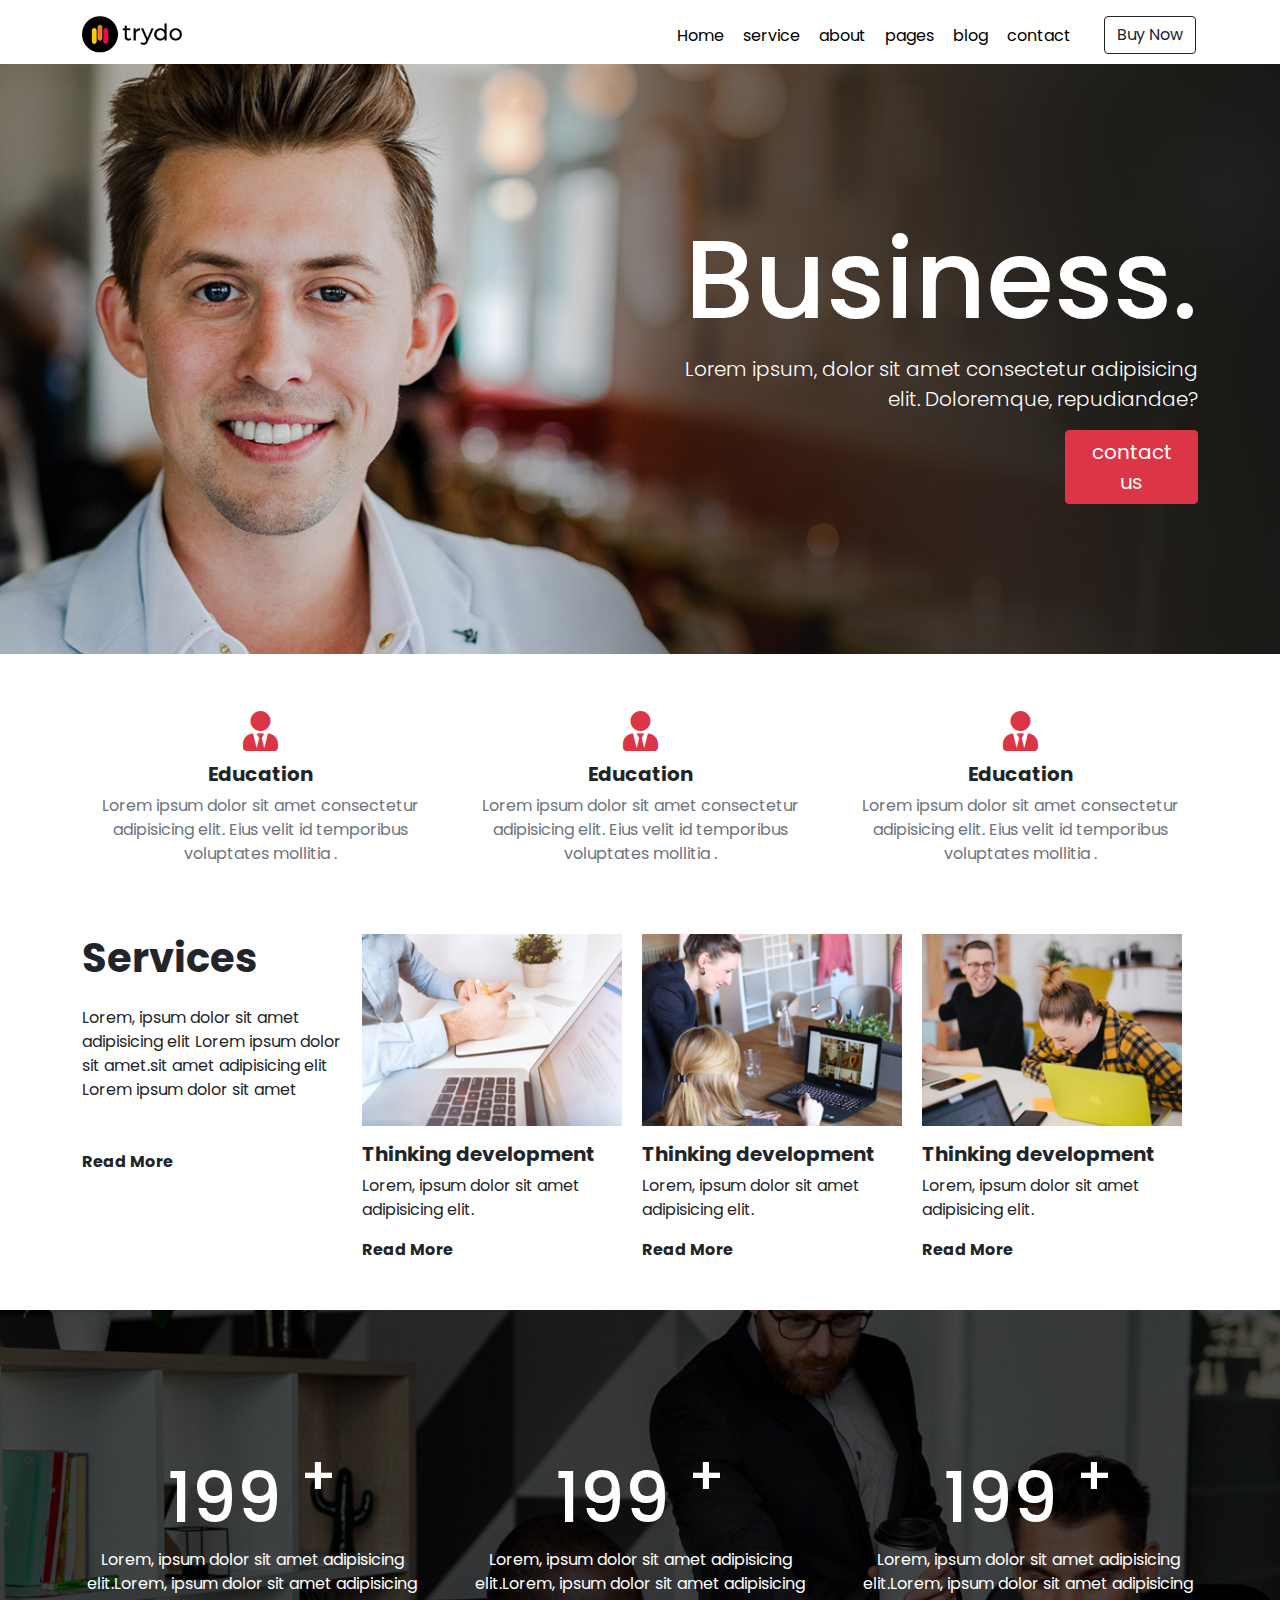
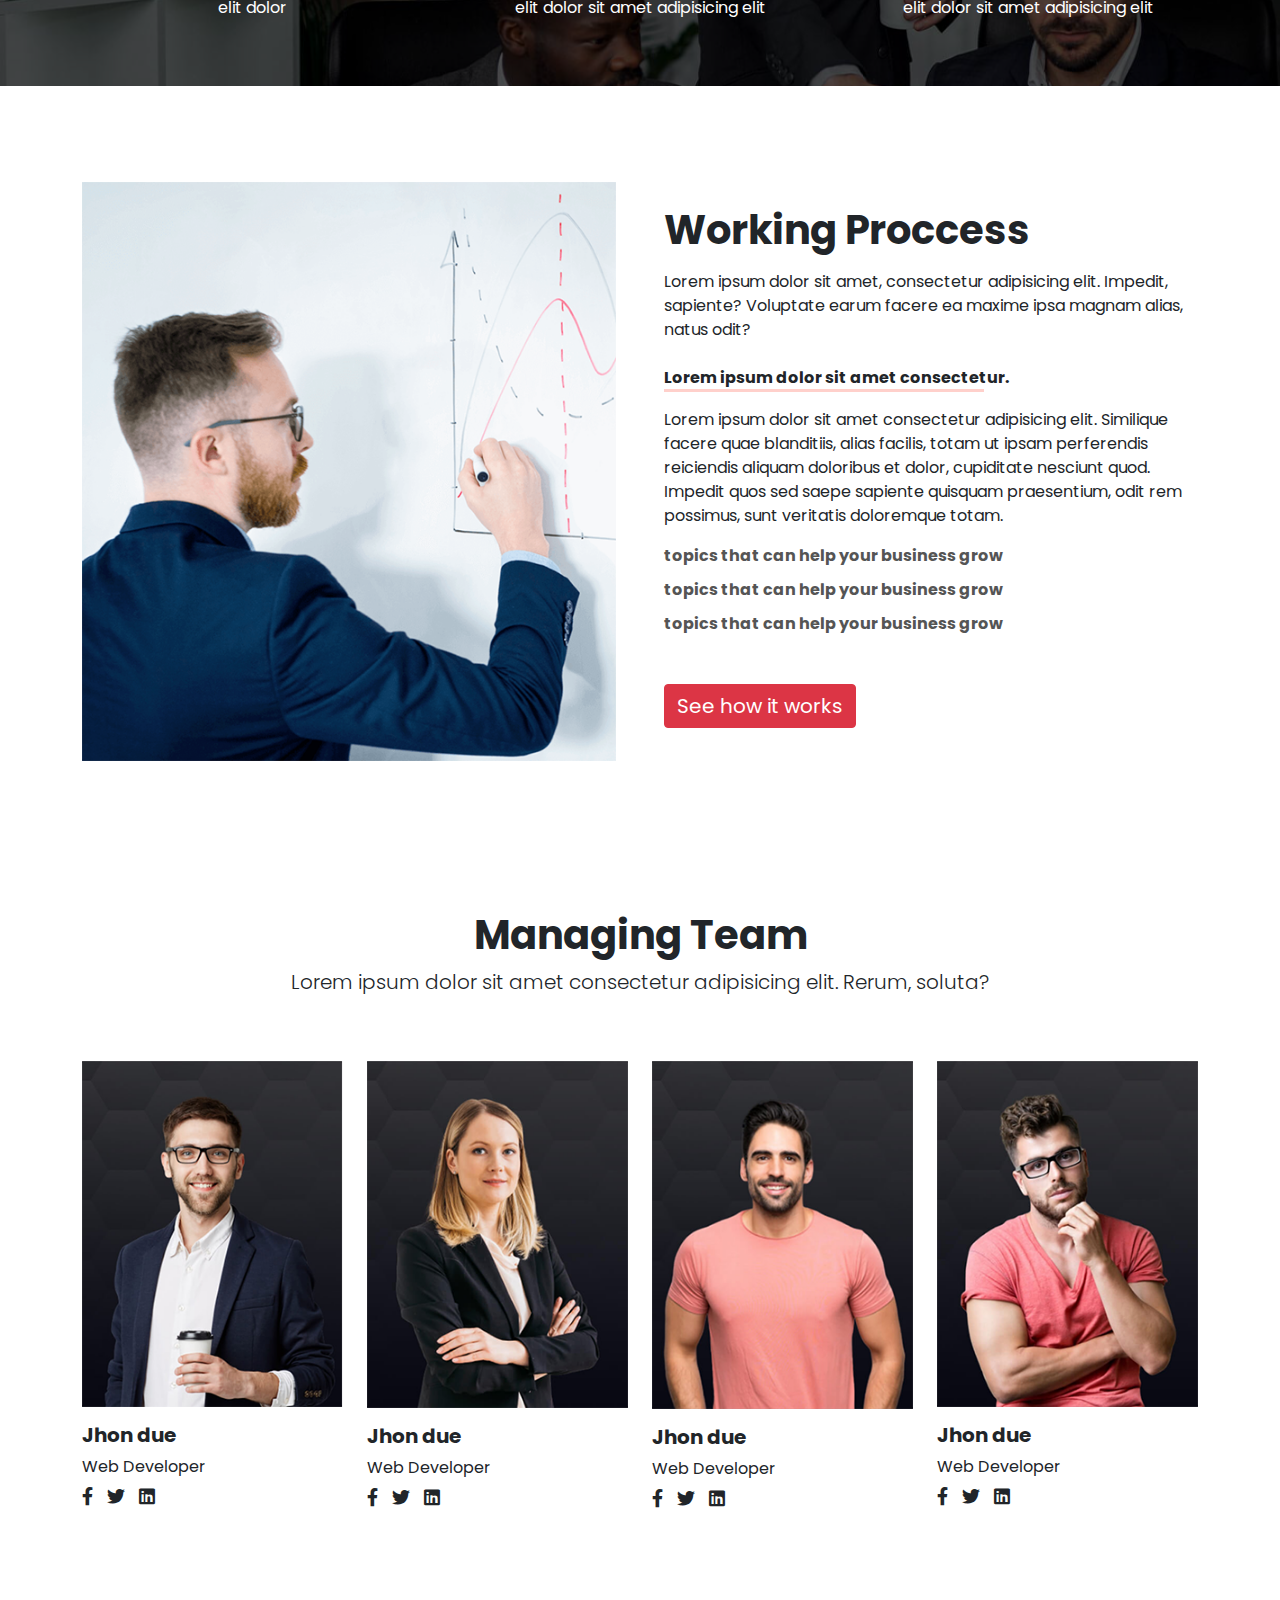
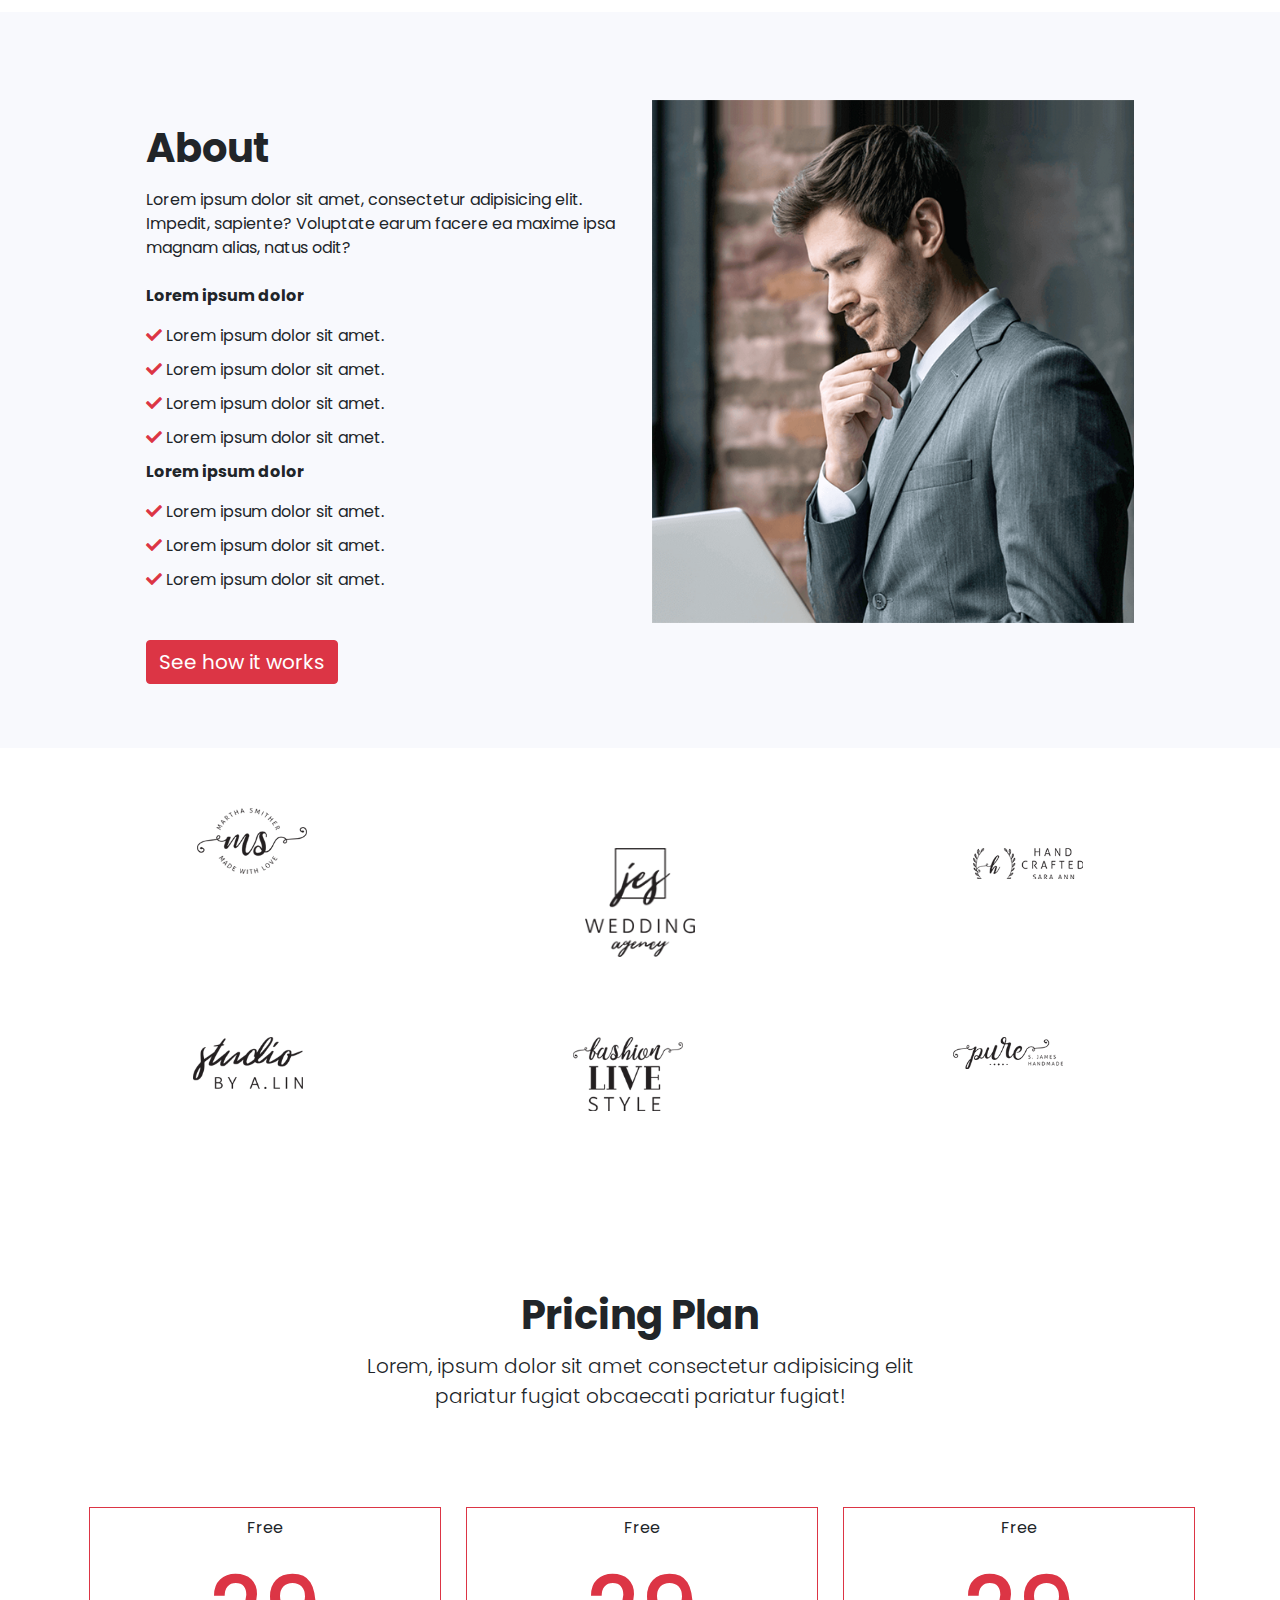
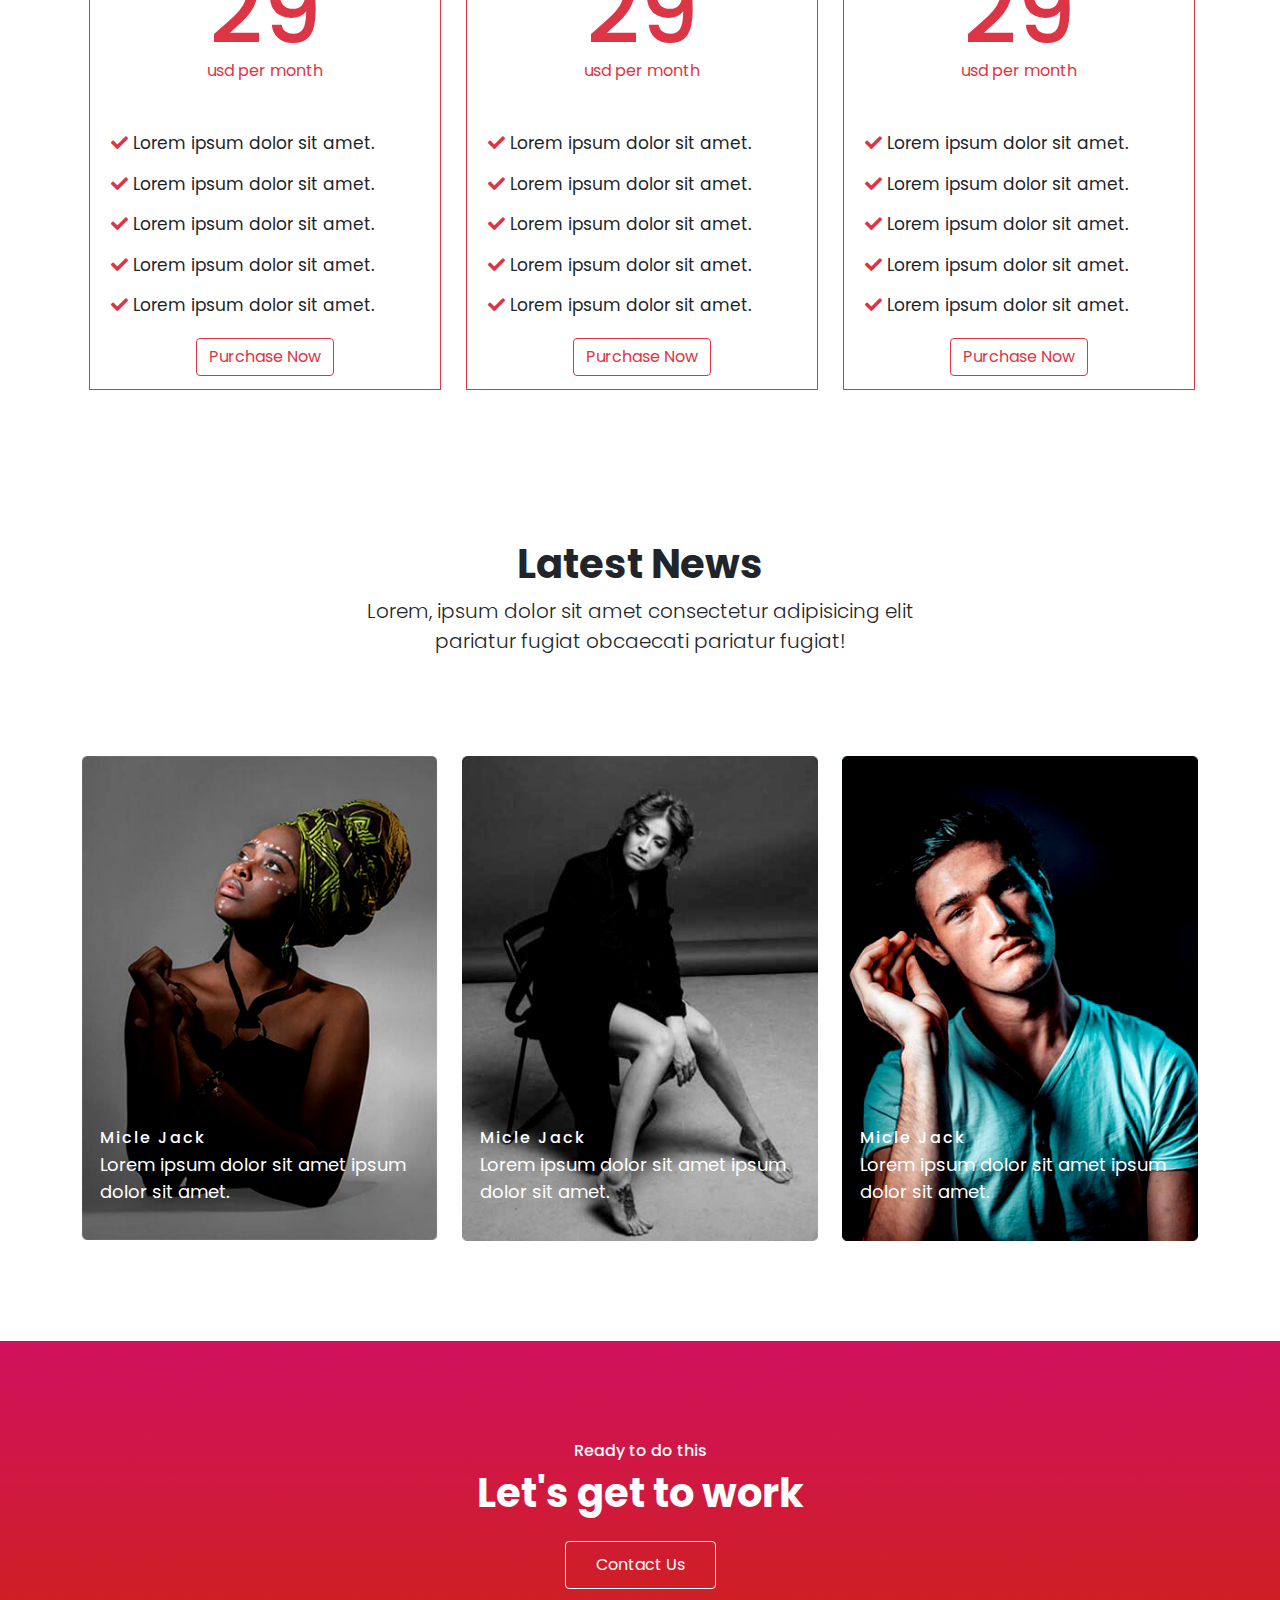
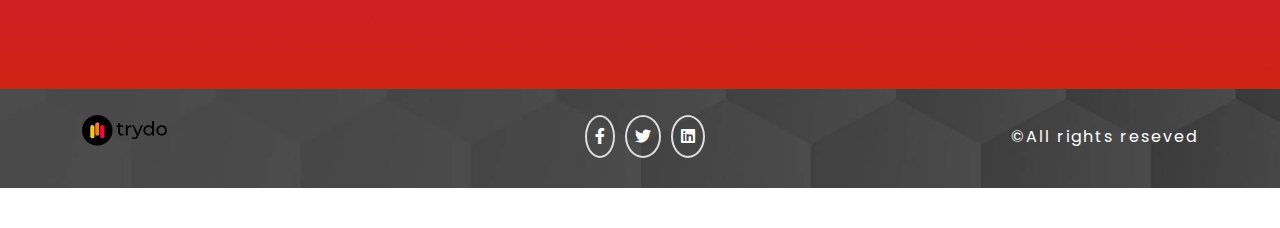
<file: index.html>
<!DOCTYPE html>
<html lang="en">
<head>
    <meta charset="UTF-8">
    <meta name="viewport" content="width=device-width, initial-scale=1.0">
    <link rel="stylesheet" href="css/bootstrap.css">
    <link rel="stylesheet" href="js/bootstrap.min.js">
    <link rel="preconnect" href="https://fonts.gstatic.com">
<link href="https://fonts.googleapis.com/css2?family=Poppins:ital,wght@0,100;0,200;0,300;0,400;0,500;0,600;0,700;0,800;0,900;1,100;1,200;1,300;1,400;1,500;1,600;1,700;1,800;1,900&display=swap" rel="stylesheet">
    <link rel="stylesheet" href="style.css">
    <link rel="stylesheet" href="https://cdnjs.cloudflare.com/ajax/libs/font-awesome/5.15.1/css/all.min.css">
    <title>Document</title>
</head>
<body>
    <header class="header-section">
        <div class="container">
            <div class="row mt-3">
                <div class="col-xl-5">
                    <img class="img-fluid" src="images/logo.png" alt="">
                </div>
                <div class="col-xl-6 mt-2">
                    <ul class="ml-20px">
                        <li class="fs-6"><a href="#">Home</a></li>
                        <li class="fs-6"><a href="#">service</a></li>
                        <li class="fs-6"><a href="#">about</a></li>
                        <li class="fs-6"><a href="#">pages</a></li>
                        <li class="fs-6"><a href="#">blog</a></li>
                        <li class="fs-6"><a href="#">contact</a></li>
                    </ul>
                </div>
               <div class="col-xl-1 ml-0">
                <button type="button" class="btn border border-dark">Buy Now</button>
               </div>
               
            </div>
        </div>
    </header>
    <div class="banner-section">
        <div class="container">
            <div class="row">
                <div class="col-lg-6 offset-6">
                  <h1 class="text-white">Business.</h1>
                    <p class="lead text-white mt-2">Lorem ipsum, dolor sit amet consectetur adipisicing elit. Doloremque, repudiandae?</p>
                   <div class="btn-banner">
                    <button type="button" class="btn btn-danger fs-5">contact us</button>
                   </div>
                </div>
            </div>
        </div>
    </div>
<div class="content-section">
    <div class="container">
        <div class="row mt-5">
            <div class="col-md-4 text-center">
                <a href="#" class="text-center fs-1"><i class="fas fa-user-tie text-center text-danger"></i></a>
                <h2 class="text-center fs-5 fw-bold">Education</h2>
                <p class="text-center text-secondary">Lorem ipsum dolor sit amet consectetur adipisicing elit. Eius velit id temporibus voluptates mollitia .</p>
            </div>
            <div class="col-md-4 text-center">
                <a href="#" class="text-center fs-1"><i class="fas fa-user-tie text-center text-danger"></i></a>
                <h2 class="text-center fs-5 fw-bold">Education</h2>
                <p class="text-center text-secondary">Lorem ipsum dolor sit amet consectetur adipisicing elit. Eius velit id temporibus voluptates mollitia .</p>
            </div>
            <div class="col-md-4 text-center">
                <a href="#" class="text-center fs-1"><i class="fas fa-user-tie text-center text-danger"></i></a>
                <h2 class="text-center fs-5 fw-bold">Education</h2>
                <p class="text-center text-secondary">Lorem ipsum dolor sit amet consectetur adipisicing elit. Eius velit id temporibus voluptates mollitia .</p>
            </div>
        </div>
    </div>
</div>

<!-- service-section -->
<div class="service-section mb-5">
    <div class="container">
        <div class="row g-1 mt-5">
            <div class="col-lg-3">
                <h2 class="text-left fs-1 fw-bold mb-4">Services</h2>
                <p class="text-left mb-5">Lorem, ipsum dolor sit amet adipisicing elit Lorem ipsum dolor sit amet.sit amet adipisicing elit Lorem ipsum dolor sit amet</p>
                <a href="#" class="text-dark fw-bold">Read More</a>
            </div>
            <div class="col-lg-3">
                <img src="images/image1.png" alt="">
                <h2 class="text-left fs-5 mt-3 fw-bold">Thinking development</h2>
                <p class="text-left">Lorem, ipsum dolor sit amet adipisicing elit.</p>
                <a href="#" class="text-dark fw-bold">Read More</a>
            </div>
            <div class="col-lg-3">
                <img src="images/image2.png" alt="">
                <h2 class="text-left fs-5 mt-3 fw-bold">Thinking development</h2>
                <p class="text-left">Lorem, ipsum dolor sit amet adipisicing elit.</p>
                <a href="#" class="text-dark fw-bold">Read More</a>
            </div>
            <div class="col-lg-3">
                <img src="images/image3.png" alt="">
                <h2 class="text-left fs-5 mt-3 fw-bold">Thinking development</h2>
                <p class="text-left">Lorem, ipsum dolor sit amet adipisicing elit.</p>
                <a href="#" class="text-dark fw-bold">Read More</a>
            </div>
            
        </div>
    </div>
</div>
<!-- service section end -->
<!-- managing section -->
<div class="managing-section mt-5">
    <div class="container">
        <div class="row g-5 mt-5">
            <div class="col-lg-4">
                <h2 class="text-center text-white">199 <sup>+</sup></h2>
                <p class="text-center text-white">Lorem, ipsum dolor sit amet adipisicing elit.Lorem, ipsum dolor sit amet adipisicing elit dolor </p>
            </div>
            <div class="col-lg-4">
                <h2 class="text-center text-white">199 <sup>+</sup></h2>
                <p class="text-center text-white">Lorem, ipsum dolor sit amet adipisicing elit.Lorem, ipsum dolor sit amet adipisicing elit dolor sit amet adipisicing elit</p>
            </div>
            <div class="col-lg-4">
                <h2 class="text-center text-white">199 <sup>+</sup></h2>
                <p class="text-center text-white">Lorem, ipsum dolor sit amet adipisicing elit.Lorem, ipsum dolor sit amet adipisicing elit dolor sit amet adipisicing elit</p>
            </div>
        </div>
    </div>
</div>
<!-- managing section -->
<!-- working proccess section -->
<div class="working-proccess-section">
    <div class="container">
        <div class="row mt-5 g-5">
            <div class="col-lg-6">
                <img src="images/photo.png" alt="">
            </div>
            <div class="col-lg-6">
                <h2 class="mt-4 mb-3 fs-1 fw-bold">Working Proccess</h2>
                <p class="mb-4">Lorem ipsum dolor sit amet, consectetur adipisicing elit. Impedit, sapiente? Voluptate earum facere ea maxime ipsa magnam alias, natus odit?</p>
                <p class="fw-bold rounded-bottom for-border">Lorem ipsum dolor sit amet consectetur.</p>
                <hr>
                <p>Lorem ipsum dolor sit amet consectetur adipisicing elit. Similique facere quae blanditiis, alias facilis, totam ut ipsam perferendis reiciendis aliquam doloribus et dolor, cupiditate nesciunt quod. Impedit quos sed saepe sapiente quisquam praesentium, odit rem possimus, sunt veritatis doloremque totam.</p>
                <a href="#">topics that can help your business grow</a>
                <a href="#">topics that can help your business grow</a>
                <a href="#">topics that can help your business grow</a>
                <div class="btn-working mt-5">
                    <button type="button" class="btn btn-danger fs-5">See how it works</button>
                   </div>
            </div>
        </div>
    </div>
</div>

<!-- team-section -->
<div class="team-section">
    <div class="container">
        <div class="row">
            <h2 class="text-center fw-bold fs-1">Managing Team</h2>
            <p class="text-center lead">Lorem ipsum dolor sit amet consectetur adipisicing elit. Rerum, soluta?</p>
            <div class="col-lg-3 mt-5">
                <img src="images/team1.png" alt="">
                <h2 class="text-left fs-5 mt-3 fw-bold">Jhon due</h2>
                <p class="text-left mt-1 mb-1">Web Developer</p>
                <a href="#" class="text-dark mr-4 d-inline-block"><i class="fab fa-facebook-f"></i></a>
                <a href="#" class="text-dark d-inline-block"><i class="fab fa-twitter"></i></a>
                <a href="#" class="text-dark d-inline-block"><i class="fab fa-linkedin"></i></a>
            </div>
            <div class="col-lg-3 mt-5">
                <img src="images/team2.png" alt="">
                <h2 class="text-left fs-5 mt-3 fw-bold">Jhon due</h2>
                <p class="text-left mt-1 mb-1">Web Developer</p>
                <a href="#" class="text-dark mr-4 d-inline-block"><i class="fab fa-facebook-f"></i></a>
                <a href="#" class="text-dark d-inline-block"><i class="fab fa-twitter"></i></a>
                <a href="#" class="text-dark d-inline-block"><i class="fab fa-linkedin"></i></a>
            </div>
            <div class="col-lg-3 mt-5">
                <img src="images/team3.png" alt="">
                <h2 class="text-left fs-5 mt-3 fw-bold">Jhon due</h2>
                <p class="text-left mt-1 mb-1">Web Developer</p>
                <a href="#" class="text-dark mr-4 d-inline-block"><i class="fab fa-facebook-f"></i></a>
                <a href="#" class="text-dark d-inline-block"><i class="fab fa-twitter"></i></a>
                <a href="#" class="text-dark d-inline-block"><i class="fab fa-linkedin"></i></a>
            </div>
            <div class="col-lg-3 mt-5">
                <img src="images/team4.png" alt="">
                <h2 class="text-left fs-5 mt-3 fw-bold">Jhon due</h2>
                <p class="text-left mt-1 mb-1">Web Developer</p>
                <a href="#" class="text-dark mr-4 d-inline-block"><i class="fab fa-facebook-f"></i></a>
                <a href="#" class="text-dark d-inline-block"><i class="fab fa-twitter"></i></a>
                <a href="#" class="text-dark d-inline-block"><i class="fab fa-linkedin"></i></a>
            </div>
        </div>
    </div>
</div>

<!-- about section  -->
<div class="about-section">
    <div class="container">
        <div class="row p-5 mt-5 g-4">
            <div class="col-lg-6">
                <h2 class="mt-4 mb-3 fs-1 fw-bold">About</h2>
                <p class="mb-4">Lorem ipsum dolor sit amet, consectetur adipisicing elit. Impedit, sapiente? Voluptate earum facere ea maxime ipsa magnam alias, natus odit?</p>
                <p class="fw-bold">Lorem ipsum dolor</p>
                <li><i class="fas fa-check text-danger"></i> Lorem ipsum dolor sit amet.</li>
                <li><i class="fas fa-check text-danger"></i> Lorem ipsum dolor sit amet.</li>
                <li><i class="fas fa-check text-danger"></i> Lorem ipsum dolor sit amet.</li>
                <li><i class="fas fa-check text-danger"></i> Lorem ipsum dolor sit amet.</li>
                <p class="fw-bold">Lorem ipsum dolor</p>
                <li><i class="fas fa-check text-danger"></i> Lorem ipsum dolor sit amet.</li>
                <li><i class="fas fa-check text-danger"></i> Lorem ipsum dolor sit amet.</li>
                <li><i class="fas fa-check text-danger"></i> Lorem ipsum dolor sit amet.</li>
                
        
                <!-- <a href="#">topics that can help your business grow</a>
                <a href="#">topics that can help your business grow</a>
                <a href="#">topics that can help your business grow</a> -->
                <div class="btn-working mt-5">
                    <button type="button" class="btn btn-danger fs-5">See how it works</button>
                   </div>
            </div>
              <div class="col-lg-6">
                <img src="images/about-image.png" alt="">
            </div>
        </div>
    </div>
</div>

<!-- brand section -->
<div class="brand-section">
    <div class="container">
        <div class="row g-5">
            <div class="col-lg-4 g-2">
                <img src="images/brand1.png" alt="">
            </div>
            <div class="col-lg-4">
                <img src="images/brand2.png" alt="">
            </div>
            <div class="col-lg-4">
                <img src="images/brand3.png" alt="">
            </div>
           <div class="row">
            <div class="col-lg-4">
                <img src="images/brand4.png" alt="">
            </div>
            <div class="col-lg-4">
                <img src="images/brand5.png" alt="">
            </div>
            <div class="col-lg-4">
                <img src="images/brand6.png" alt="">
            </div>
           </div>
        </div>
    </div>
</div>

<!-- pricing section -->
<div class="pricing-section">
    <div class="container">
        <div class="row g-5">
            <h2 class="text-center fs-1 fw-bold mb-2">Pricing Plan</h2>
            <p class="text-center lead fs-5 mb-5 mt-1">Lorem, ipsum dolor sit amet consectetur adipisicing elit <br> pariatur fugiat obcaecati pariatur fugiat!</p>
            <div class="col-lg-4 g-5">
               <div class=" border border-danger p-2">
                <p class="text-center">Free</p>
                <h2 class="text-center text-danger fs-1">29</h2>
                <p class="text-center text-danger mb-5">
                    usd per month
                </p>
                <li class="mb-2"><i class="fas fa-check text-danger"></i> Lorem ipsum dolor sit amet.</li>
                <li class="mb-2"><i class="fas fa-check text-danger"></i> Lorem ipsum dolor sit amet.</li>
                <li class="mb-2"><i class="fas fa-check text-danger"></i> Lorem ipsum dolor sit amet.</li>
                <li class="mb-2"><i class="fas fa-check text-danger"></i> Lorem ipsum dolor sit amet.</li>
                <li class="mb-2"><i class="fas fa-check text-danger"></i> Lorem ipsum dolor sit amet.</li>
              <div class="btn-pricing text-center mt-4 mb-1">
                <button type="button" class="btn btn-outline-danger">Purchase Now</button>
              </div>
               </div>
            </div>
            <div class="col-lg-4 g-5">
                <div class=" border border-danger p-2">
                 <p class="text-center">Free</p>
                 <h2 class="text-center text-danger fs-1">29</h2>
                 <p class="text-center text-danger mb-5">
                     usd per month
                 </p>
                 <li class="mb-2"><i class="fas fa-check text-danger"></i> Lorem ipsum dolor sit amet.</li>
                 <li class="mb-2"><i class="fas fa-check text-danger"></i> Lorem ipsum dolor sit amet.</li>
                 <li class="mb-2"><i class="fas fa-check text-danger"></i> Lorem ipsum dolor sit amet.</li>
                 <li class="mb-2"><i class="fas fa-check text-danger"></i> Lorem ipsum dolor sit amet.</li>
                 <li class="mb-2"><i class="fas fa-check text-danger"></i> Lorem ipsum dolor sit amet.</li>
               <div class="btn-pricing text-center mt-4 mb-1">
                 <button type="button" class="btn btn-outline-danger">Purchase Now</button>
               </div>
                </div>
             </div>
             <div class="col-lg-4 g-5">
                <div class=" border border-danger p-2">
                 <p class="text-center">Free</p>
                 <h2 class="text-center text-danger fs-1">29</h2>
                 <p class="text-center text-danger mb-5">
                     usd per month
                 </p>
                 <li class="mb-2"><i class="fas fa-check text-danger"></i> Lorem ipsum dolor sit amet.</li>
                 <li class="mb-2"><i class="fas fa-check text-danger"></i> Lorem ipsum dolor sit amet.</li>
                 <li class="mb-2"><i class="fas fa-check text-danger"></i> Lorem ipsum dolor sit amet.</li>
                 <li class="mb-2"><i class="fas fa-check text-danger"></i> Lorem ipsum dolor sit amet.</li>
                 <li class="mb-2"><i class="fas fa-check text-danger"></i> Lorem ipsum dolor sit amet.</li>
               <div class="btn-pricing text-center mt-4 mb-1">
                 <button type="button" class="btn btn-outline-danger">Purchase Now</button>
               </div>
                </div>
             </div>  
        </div>
    </div>
</div>
<!-- latest news section  -->
<div class="news-section">
    <div class="container">       
<h2 class="text-center fs-1 fw-bold mb-2">Latest News</h2>
<p class="text-center lead fs-5 mb-5 mt-1">Lorem, ipsum dolor sit amet consectetur adipisicing elit <br> pariatur fugiat obcaecati pariatur fugiat!</p>
        <div class="row">
            <div class="col-md-4">
                <img src="images/blog1.png" alt="">
           <div>  
            <h2 class="text-white mb-1">micle jack</h2>
            <p class="text-white mt-1">Lorem ipsum dolor sit amet ipsum dolor sit amet.</p>
           </div>
            </div>
            <div class="col-md-4">
                <img src="images/blog2.png" alt="">
           <div>  
            <h2 class="text-white mb-1">micle jack</h2>
            <p class="text-white mt-1">Lorem ipsum dolor sit amet ipsum dolor sit amet.</p>
           </div>
            </div>
            <div class="col-md-4">
                <img src="images/blog3.png" alt="">
           <div>  
            <h2 class="text-white mb-1">micle jack</h2>
            <p class="text-white mt-1">Lorem ipsum dolor sit amet ipsum dolor sit amet.</p>
           </div>
            </div>
         
        </div>
    </div>
</div>

<!-- last section  -->
<div class="last-part">
    <div class="container">
        <h6 class="text-center text-white fs-6">Ready to do this</h6>
        <h2 class="text-center text-white fs-1 fw-bolder mb-4 mt-2">Let's get to work</h2>
       <div class="f-btn text-center">
        <button type="button" class="btn border border-white text-white ">Contact Us</button>
       </div>
    </div>
</div>

<!-- footer section  -->
<div class="footer-section">
    <div class="container">
        <div class="row g-5">
            <div class="col-xl-4">
                <img class="w-2" src="images/logo.png" alt="">
            </div>
            <div class="col-xl-4 ml-5">
          <div>
            <a href="#" class="rounded-circle"><i class="fab fa-facebook-f text-white"></i></a>
            <a href="#" class="rounded-circle"><i class="fab fa-twitter text-white"></i></a>
            <a href="#" class="rounded-circle"><i class="fab fa-linkedin text-white"></i></a>
          </div>
            </div>
            <div class="col-xl-4 text-white ">
                <p>&copy;All rights reseved </p>
            </div>
        </div>
    </div>
</div>
<p>&nbsp;</p>
</body>
</html>
</file>
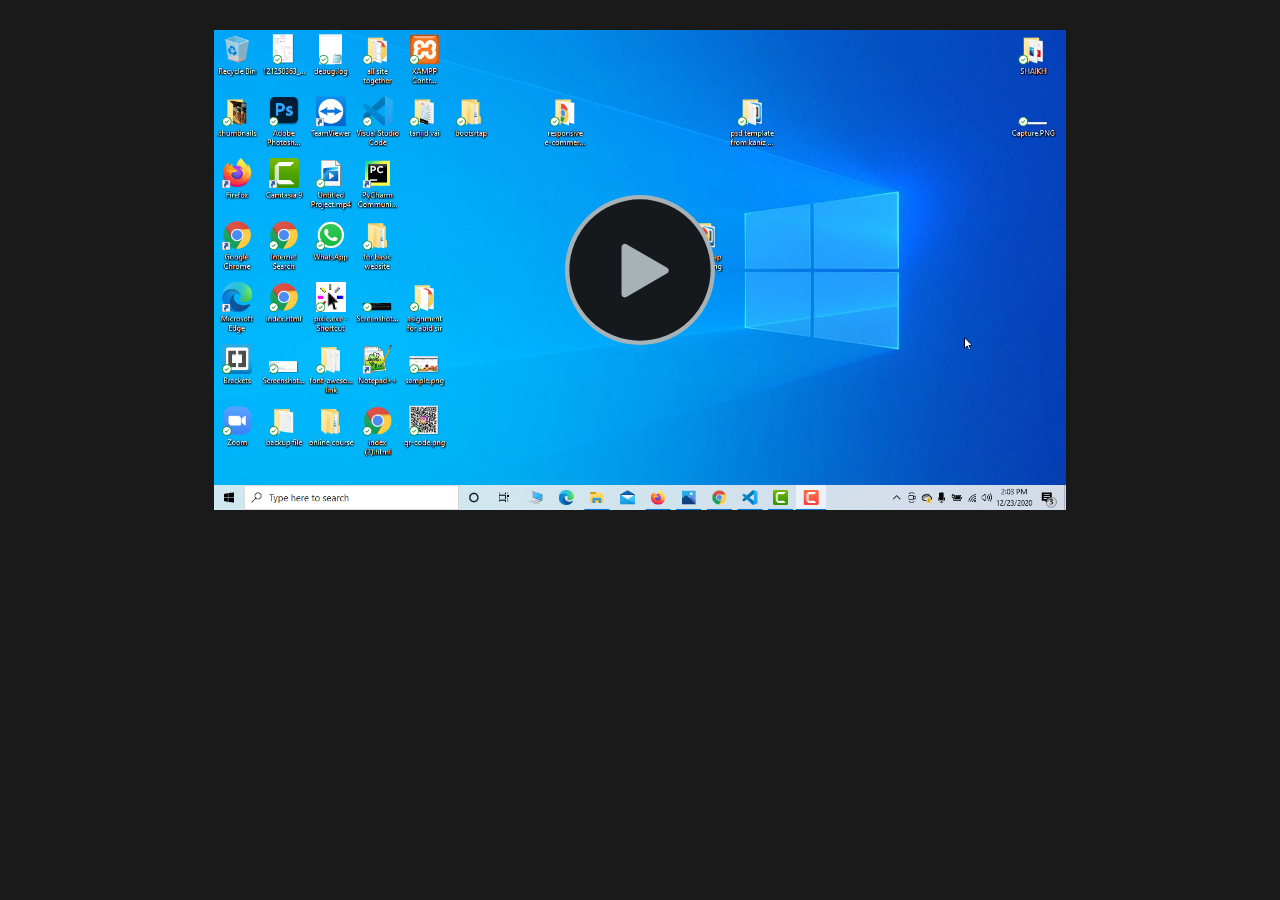
<file: Untitled Project/Untitled Project.html>
<!DOCTYPE HTML>
<html>
<head>
        <meta name="DC.date" content="2020-12-23 02:02:13 PM" />
        <meta name="DC.language" content="ENU" />

<meta name="google" value="notranslate" /> 
<meta http-equiv="Content-Type" content="text/html; charset=utf-8" />
<meta http-equiv="X-UA-Compatible" content="IE=edge,chrome=1">
<title>Created by Camtasia 9</title>

<style>
html, body {
	margin: 0px;
	padding: 0px;
	font-family:Verdana, Geneva, sans-serif;
	background-color: #1a1a1a;
	text-align: center;
	width: 100%;
    height: 100%; 
}

</style>

<link href="Untitled Project_embed.css" rel="stylesheet" type="text/css">
</head>
<body>
<iframe class="tscplayer_inline" id="embeddedSmartPlayerInstance" src="Untitled Project_player.html?embedIFrameId=embeddedSmartPlayerInstance" scrolling="no" frameborder="0" webkitAllowFullScreen mozallowfullscreen allowFullScreen></iframe>

</body>
</html>
</file>
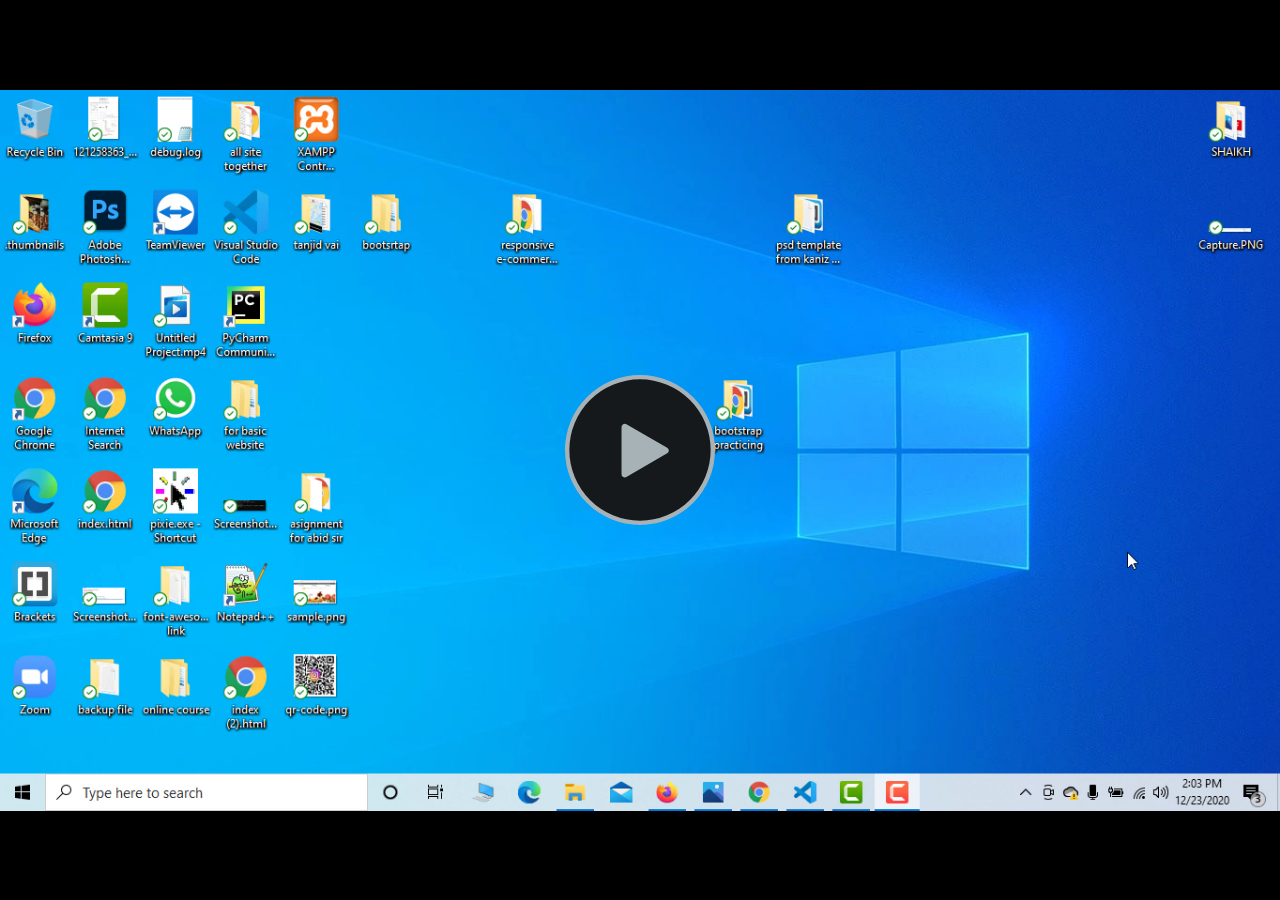
<file: Untitled Project/Untitled Project_player.html>
<!DOCTYPE html>
<!-- saved from url=(0014)about:internet -->
<html>
<head>
<meta name="google" value="notranslate" /> 
<meta http-equiv="Content-Type" content="text/html; charset=utf-8" />
<meta name="viewport" content="width=device-width, initial-scale=1" />
<meta http-equiv="X-UA-Compatible" content="IE=edge,chrome=1">
<title></title>
    <link href="https://fonts.googleapis.com/css?family=Quicksand|Actor|Source+Sans+Pro:900|Lato:400,700,900|Oswald:400,700|Abel:400|Dosis:600" rel="stylesheet">
<link href="skins/remix/techsmith-smart-player.min.css" rel="stylesheet" type="text/css" />

<style>
html, body {
	background-color: #1a1a1a;
}
</style>
</head>
<body>

<div id="tscVideoContent">
    <img width="32px" height="32px" style="position: absolute; top: 50%; left: 50%; margin: -16px 0 0 -16px"
         src="[data-uri]">
</div>

<script src="scripts/config_xml.js"></script>
<script type="text/javascript">
    (function (window) {
        function setup(TSC) {
             TSC.playerConfiguration.addMediaSrc("Untitled Project.mp4");
             TSC.playerConfiguration.setXMPSrc("Untitled Project_config.xml");
             TSC.playerConfiguration.setAutoHideControls(true);
             TSC.playerConfiguration.setBackgroundColor("#000000");
             TSC.playerConfiguration.setCaptionsEnabled(false);
             TSC.playerConfiguration.setSidebarEnabled(false);
             
             TSC.playerConfiguration.setAutoPlayMedia(false);
             TSC.playerConfiguration.setPosterImageSrc("Untitled_Project_First_Frame.png");
             TSC.playerConfiguration.setIsSearchable(false);
             TSC.playerConfiguration.setEndActionType("stop");
             TSC.playerConfiguration.setEndActionParam("true");
             TSC.playerConfiguration.setAllowRewind(-1);
             

             TSC.localizationStrings.setLanguage(TSC.languageCodes.ENGLISH);
			 
			 // Uncomment to turn full frame mode on
             //TSC.playerConfiguration.setDisableFullframeMode(false);

             // Use Fathom service
             //TSC.playerConfiguration.setFathomId("666850b8c609432d8c465dbaab3702a7");

             // Uncomment to see hotspot shapes
             //TSC.playerConfiguration.setDebugHotspot(true);

            TSC.mediaPlayer.init("#tscVideoContent");
        }

        function loadScript(e,t){if(!e||!(typeof e==="string")){return}var n=document.createElement("script");if(typeof document.attachEvent==="object"){n.onreadystatechange=function(){if(n.readyState==="complete"||n.readyState==="loaded"){if(t){t()}}}}else{n.onload=function(){if(t){t()}}}n.src=e;document.getElementsByTagName("head")[0].appendChild(n)}

        loadScript('scripts/techsmith-smart-player.min.js', function() {
            setup(window["TSC"]);
        });
    }(window));
</script>
</body>
</html>
</file>
<file: style.css>
*{
    margin: 0;
    padding: 0;
}
body{
    font-family: 'Poppins', sans-serif;

}
.header-section li{
    list-style:none;
    display: inline-block;
    margin-right: 15px;
   
}
.header-section a{
    text-decoration: none;
    display: block;
    color: #000;
    font-weight: 400;
    transition: .4s;
}
.header-section a:hover{
  color: #c5a880;
}
.header-section .col-xl-5 img{
    width: 100px;
}
.header-section .col-xl-6 ul{
    margin-top: 0;
    margin-bottom: 1rem;
    margin-left: 88px;
}
.header-section .col-xl-1 .btn{
    margin-left: -23px;
    transition: .5s;
}
.header-section .col-xl-1 .btn:hover{
    background-color: #a6a9b6;
    color: #fff;
    border: none;
    outline: none;
}
.banner-section{
    background: url(images/banner.png);
    padding: 150px 0;
    background-repeat: no-repeat;
    background-position: center center;
    background-size: cover;
    /* background-attachment: fixed; */

}
.banner-section p{
    text-align: right;
}
.banner-section .btn-banner {
    margin-left: 413px;
}
.banner-section .col-lg-6 h1{
text-align: right;
font-size: 110px;
}
li{
    list-style: none;
    /* display: inline-block; */
}
a{
    text-decoration: none;
}
img{
    max-width: 100%;
}
.service-section .col-lg-3 img{
    width: 260px;
}
.managing-section{
    background: url(images/bg-iamge.png);
    padding: 50px 0;
    background-repeat: no-repeat;
    background-size: cover;
    background-position: top;
    position: relative;
    z-index: 9;
}
.managing-section::after{
    content: '';
    position: absolute;
    width: 100%;
    height: 100%;
    top: 0;
    left: 0;
    right: 0;
    background: rgba(0,0,0, 0.7);
    z-index: -1;
}
.managing-section .row .col-lg-4 h2{
    font-size: 70px;
}
.working-proccess-section{

}
.working-proccess-section .col-lg-6{

}
.working-proccess-section .col-lg-6 img{
    
}
.working-proccess-section .col-lg-6 h2{
    
}
.working-proccess-section .col-lg-6 hr {
    color: #FF4530;
    height: 3px;
    width: 60%;
    margin-top: -17px;
}
.working-proccess-section .col-lg-6 a{
    display: block;
    color: #555;
    margin-bottom: 10px;
    font-weight: bold;
}
.team-section{
    margin-top: 150px;
}
.team-section .col-lg-3 a{
    margin-right: 10px;
    font-size: 18px;
}
.about-section{
background: #f8f9fd;
margin-top: 100px;
}
.about-section .row{
    padding: 64px !important;
}
.about-section .col-lg-6 li{
margin-bottom: 10px;
}
.about-section .col-lg-6 li i{
    
}
.brand-section{
    margin-top: 100px;
}
.brand-section .row .col-lg-4{
/* margin: 20px; */
margin-bottom: 80px;
text-align: center;
}
.brand-section .row .col-lg-4 img{
    width: 110px;

}
.pricing-section{
  margin-top: 100px;
}
.pricing-section .col-lg-4 {
    margin-right: -24px;
    margin-left: 13px;
    padding: 0 18px;
}
.pricing-section .col-lg-4 li {
    margin-left: 13px;
    font-size: 17px;
    margin-bottom: 15px !important;
}
.pricing-section .col-lg-4 p{

}
.pricing-section .col-lg-4 h2 {
    font-size: 92px !important;
    margin-bottom: -7px;
}
.pricing-section .col-lg-4 .btn-pricing {
    margin-top: 19px !important;
    margin-bottom: 5px !important;
}

.news-section{
margin-top: 150px;
} 
.news-section .row{
margin-top: 100px;
}
.news-section .row .col-md-4 img{
    /* width: 250px; */
}
.news-section .row .col-md-4{
position: relative;
}
.news-section .row .col-md-4 > div {
    position: absolute;
    bottom: 20px;
    /* right: 101px; */
    left: 30px;
}
 .news-section .row .col-md-4 > div h2 {
    font-size: 16px;
    text-transform: capitalize;
    letter-spacing: 2px;
}
.news-section .row .col-md-4 > div p{
font-size: 18px;
}
.last-part{
   margin-top: 100px;
   background: url(images/ui_design.png); 
   padding: 100px 0;
   background-repeat: no-repeat;
   background-position: center;
}
.f-btn .btn{
    padding: 11px 30px;
}
.f-btn .btn:hover{
    color: #fff;
    background-color: #bb2d3b;
    border-color: #b02a37;
}
 .footer-section{
     background: url(images/footer.png);
     padding: 10px;
     background-repeat: no-repeat;
     background-size: cover;
     background-position: center;
 }   
 .footer-section .row{
line-height: 50px;
 }
 .footer-section .col-xl-4{

 }
.footer-section .col-xl-4 img{
width: 85px;
margin-top: 13px;
}
.footer-section .col-xl-4 a {
    margin: 0 3px;
    border: 2px solid #ddd;
    /* padding: 11px; */
    padding: 8px;
}
.footer-section .col-xl-4 a i{
    
} 
.footer-section p {
    margin-left: 153px;
    letter-spacing: 2px;
    margin-top: 13px;
}
.footer-section .col-xl-4 > div {
    margin-left: 112px;
    margin-top: 13px;
}
</file>
<file: Untitled Project/Untitled Project_embed.css>
@charset "utf-8";

#tsc_player {
   z-index: 9999;	
}

.tscplayer_inline {
	position:static;
	margin: 30px;
	width: 852px;
	height: 480px;
	z-index:auto;
}

.tscplayer_fullframe {
	position:absolute;
	top: 0px;
	left: 0px;
	margin: 0px;
	padding: 0px;
	z-index: 9999;	
}

@media screen and (max-width: 852px) {
    .tscplayer_inline {
	width: 100%;
    }
}
</file>
<file: Untitled Project/skins/remix/techsmith-smart-player.min.css>
.tsc-smartplayer{box-sizing:border-box;height:100%;margin:0;padding:0;color:#000;overflow:hidden}.tsc-smartplayer *,.tsc-smartplayer :after,.tsc-smartplayer :before{box-sizing:inherit}.tsc-smartplayer object:focus{outline:none}.tsc-smartplayer blockquote,.tsc-smartplayer code,.tsc-smartplayer dd,.tsc-smartplayer div,.tsc-smartplayer dl,.tsc-smartplayer dt,.tsc-smartplayer fieldset,.tsc-smartplayer form,.tsc-smartplayer h1,.tsc-smartplayer h2,.tsc-smartplayer h3,.tsc-smartplayer h4,.tsc-smartplayer h5,.tsc-smartplayer h6,.tsc-smartplayer input,.tsc-smartplayer legend,.tsc-smartplayer li,.tsc-smartplayer ol,.tsc-smartplayer p,.tsc-smartplayer pre,.tsc-smartplayer td,.tsc-smartplayer textarea,.tsc-smartplayer th,.tsc-smartplayer ul{margin:0;padding:0}.tsc-smartplayer input[type=color],.tsc-smartplayer input[type=date],.tsc-smartplayer input[type=datetime-local],.tsc-smartplayer input[type=datetime],.tsc-smartplayer input[type=email],.tsc-smartplayer input[type=month],.tsc-smartplayer input[type=number],.tsc-smartplayer input[type=password],.tsc-smartplayer input[type=search],.tsc-smartplayer input[type=tel],.tsc-smartplayer input[type=text],.tsc-smartplayer input[type=time],.tsc-smartplayer input[type=url],.tsc-smartplayer input[type=week],.tsc-smartplayer select:focus,.tsc-smartplayer textarea{font-size:16px}.tsc-smartplayer table{border-collapse:collapse;border-spacing:0}.tsc-smartplayer fieldset,.tsc-smartplayer img{border:0}.tsc-smartplayer address,.tsc-smartplayer caption,.tsc-smartplayer cite,.tsc-smartplayer code,.tsc-smartplayer dfn,.tsc-smartplayer em,.tsc-smartplayer strong,.tsc-smartplayer th,.tsc-smartplayer var{font-style:normal;font-weight:400}.tsc-smartplayer div,.tsc-smartplayer fieldset,.tsc-smartplayer form,.tsc-smartplayer h1,.tsc-smartplayer h2,.tsc-smartplayer h3,.tsc-smartplayer h4,.tsc-smartplayer h5,.tsc-smartplayer h6,.tsc-smartplayer p{-webkit-text-size-adjust:none}.tsc-smartplayer li{list-style:none}.tsc-smartplayer caption,.tsc-smartplayer th{text-align:left}.tsc-smartplayer h1,.tsc-smartplayer h2,.tsc-smartplayer h3,.tsc-smartplayer h4,.tsc-smartplayer h5,.tsc-smartplayer h6{font-size:100%;font-weight:400}.tsc-smartplayer q:after,.tsc-smartplayer q:before{content:''}.tsc-smartplayer abbr,.tsc-smartplayer acronym{border:0;font-variant:normal}.tsc-smartplayer sup{vertical-align:text-top}.tsc-smartplayer sub{vertical-align:text-bottom}.tsc-smartplayer input,.tsc-smartplayer select,.tsc-smartplayer textarea{font-family:inherit;font-weight:inherit;font-size:inherit}.tsc-smartplayer legend{color:#000}.tsc-smartplayer table{font-size:inherit}.tsc-smartplayer code,.tsc-smartplayer kbd,.tsc-smartplayer pre,.tsc-smartplayer samp,.tsc-smartplayer tt{font-family:monospace;line-height:100%}.tsc-smartplayer h1{font-size:138.5%}.tsc-smartplayer h2{font-size:123.1%}.tsc-smartplayer h3{font-size:108%}.tsc-smartplayer h1,.tsc-smartplayer h2,.tsc-smartplayer h3{margin:1em 0}.tsc-smartplayer h1,.tsc-smartplayer h2,.tsc-smartplayer h3,.tsc-smartplayer h4,.tsc-smartplayer h5,.tsc-smartplayer h6,.tsc-smartplayer strong{font-weight:700}.tsc-smartplayer abbr,.tsc-smartplayer acronym{border-bottom:1px dotted #000;cursor:help}.tsc-smartplayer em{font-style:italic}.tsc-smartplayer blockquote,.tsc-smartplayer dl,.tsc-smartplayer ol,.tsc-smartplayer ul{margin:1em}.tsc-smartplayer dl,.tsc-smartplayer ol,.tsc-smartplayer ul{margin-left:2em}.tsc-smartplayer ol li{list-style:decimal outside}.tsc-smartplayer ul li{list-style:disc outside}.tsc-smartplayer dl dd{margin-left:1em}.tsc-smartplayer td,.tsc-smartplayer th{border:0;padding:.5em}.tsc-smartplayer th{font-weight:700;text-align:center}.tsc-smartplayer caption{margin-bottom:.5em;text-align:center}.tsc-smartplayer fieldset,.tsc-smartplayer p,.tsc-smartplayer pre,.tsc-smartplayer table{margin:0}.tsc-smartplayer input[type=email],.tsc-smartplayer input[type=password],.tsc-smartplayer input[type=text],.tsc-smartplayer textarea{width:12.25em}.tsc-smartplayer video{max-width:100%;height:100%}
.appplayer,.tsc-smartplayer{font:13px/1.231 arial,helvetica,clean,sans-serif}.appplayer .button,.tsc-smartplayer .button{font-size:1rem;font-weight:400;padding:5px 10px;border-radius:4px;text-align:center;cursor:pointer;min-width:0;overflow-wrap:break-word;word-wrap:break-word;-ms-word-break:break-all}.appplayer .button:disabled,.tsc-smartplayer .button:disabled{opacity:.25;cursor:default}.caption-wrapper,.fullscreen-wrapper,.player-settings-wrapper{float:left}.tsc-smartplayer{position:relative;width:100%;height:100%;padding:0;margin:0;overflow:hidden;-webkit-overflow-scrolling:touch}.tsc-smartplayer :focus{outline:2px solid #1b7fcc}.tsc-smartplayer #controls :focus{outline-offset:-2px}.tsc-smartplayer input[type=radio]:focus{outline:none}.tsc-smartplayer ::-moz-focus-inner{border:0}.tsc-smartplayer .click-controls,.tsc-smartplayer .video-wrapper{width:100%;height:100%}.tsc-smartplayer .video-div{width:100%;height:100%;text-align:center}.tsc-smartplayer #hotspotContainer,.tsc-smartplayer #hotspotContainerDebug{position:absolute}.tsc-smartplayer .play-pause-state{position:absolute;top:0;bottom:0;left:0;right:0;height:100px;width:100px;margin:auto;display:none;border-radius:1000px;background-color:rgba(21,25,28,.6)}.tsc-smartplayer .play-state-indicator-container{height:40px;width:40px;margin-left:30px;margin-top:30px}.tsc-smartplayer .play-pause-state-indicator{height:100%;width:100%}.tsc-smartplayer .alert-dialog{display:none;position:absolute;top:30px;left:5%;right:5%;z-index:12;text-align:center;padding:15px;color:#fff;font-size:20px;background-color:#000}.small-desktop-width.tsc-smartplayer .alert-dialog{left:25%;right:25%}.tsc-smartplayer .alert-dialog a:active,.tsc-smartplayer .alert-dialog a:hover,.tsc-smartplayer .alert-dialog a:link,.tsc-smartplayer .alert-dialog a:visited{color:#fff}.tsc-smartplayer .alert-dialog span{display:block;max-height:200px;overflow-y:auto}.tsc-smartplayer .alert-dialog h4{font-size:16px;padding:5px 0;border-radius:20px;margin-top:14px;text-align:center;margin-left:auto;margin-right:auto;max-width:200px;color:#434343;background-color:#fff;border:1px solid #bcbcbc}.tsc-smartplayer .alert-only{text-indent:100%;white-space:nowrap;overflow:hidden}.tsc-smartplayer .tsc-io-container{position:absolute;display:inline;z-index:12;width:100%;height:100%;top:0;padding:0;margin:0;text-align:center;color:#fff}.tsc-smartplayer .tsc-io-message{margin-left:auto;margin-right:auto;position:relative;top:50%;transform:translateY(-50%);padding:8px;background-color:rgba(0,0,0,.8);border-radius:12px;max-width:300px;z-index:12}.tsc-smartplayer .tsc-io-message a:active,.tsc-smartplayer .tsc-io-message a:hover,.tsc-smartplayer .tsc-io-message a:link,.tsc-smartplayer .tsc-io-message a:visited{color:#fff}.tsc-smartplayer .tsc-io-message span{display:block}.tsc-smartplayer .tsc-io-container img{border:none;margin:10px 10px 0}.tsc-smartplayer .centeredImage{vertical-align:middle;text-align:center}.tsc-smartplayer .screen-text{display:none}.tsc-smartplayer .hotspots{position:absolute;width:100%;height:100%;top:0;left:0}.tsc-smartplayer .hotspots area:active{outline:none}.tsc-smartplayer .hotspots-mapimg{width:100%;height:100%}.tsc-smartplayer .youtube-pointer-event-workaround{position:absolute;width:100%;height:100%;top:0}.tsc-smartplayer .hide-element,.tsc-smartplayer .youtube-pointer-event-workaround.hide{display:none}.tsc-smartplayer .disabled-button{opacity:.5}.tsc-smartplayer .float-element-left{float:left}.tsc-smartplayer .caption{position:absolute;left:20px;right:20px;white-space:pre-wrap;line-height:0}.tsc-smartplayer .caption>p{display:inline-block;background-color:#000;font-family:Arial,Helvetica,sans-serif;color:#fff;line-height:1.2}.tsc-smartplayer .caption.hide{display:none}.tsc-smartplayer .caption.caption_under_video{position:relative;bottom:0!important;left:0;right:0}.tsc-smartplayer .captionVAlignTop{top:20px}.tsc-smartplayer .captionVAlignBottom{bottom:54px}.tsc-smartplayer .captionHAlignLeft{text-align:left}.tsc-smartplayer .captionHAlignCenter{text-align:center}.tsc-smartplayer .captionHAlignRight{text-align:right}.tsc-smartplayer .video-click-to-play-link,.tsc-smartplayer .video-click-to-replay-link{position:absolute;top:0;left:0;display:block;width:100%;height:100%;background-color:transparent;background-position:50%;background-repeat:no-repeat;background-size:100%;cursor:pointer}.tsc-smartplayer .noClickToPlayEvents{pointer-events:none}.tsc-smartplayer .video-click-to-play-error{opacity:.4;cursor:default}.tsc-smartplayer .video-click-to-play,.tsc-smartplayer .video-click-to-replay{position:absolute;top:50%;left:50%;margin:-75px 0 0 -75px;border:none;background-color:transparent;cursor:pointer}.tsc-smartplayer .sr-only{position:absolute;width:1px;height:1px;padding:0;margin:-1px;overflow:hidden;clip:rect(0,0,0,0);border:0}.appplayer{position:relative;border-radius:5px;background-size:cover;z-index:1}.appplayer .posterFade{background:rgba(0,0,0,.6);border-radius:5px;height:100%}.appplayer .appplayer .content{text-align:center;z-index:2}.appplayer .appplayer h2{color:#fff;font-weight:700;margin:50px 0 10px;text-shadow:0 0 2px #000;-webkit-filter:dropshadow(color=#000000,offx=0,offy=0);filter:dropshadow(color=#000000,offx=0,offy=0);z-index:2}.appplayer .externalLargePlayBtn{display:block;width:73px;height:73px;background:url('[data-uri]') no-repeat;background-size:contain;cursor:pointer;z-index:2}.appplayer .centerAbsoluteElement{position:absolute;top:50%;left:50%;transform:translate(-50%,-50%)}.appplayer .openVideoSmartPlayerContainer{text-align:center}.appplayer .openVideoSmartPlayerButton{width:260px;padding-left:60px;background:#42474c url('[data-uri]') no-repeat 15px;background-size:40px auto;color:#fff;font-size:14px}@media (min-width:400px){.appplayer .openVideoSmartPlayerButton{width:auto;font-size:18px;background-position:10px}}.appplayer .openSmartPlayerAppStoreButton{margin-top:30px;background-color:#909090;color:#fff;font-size:14px}.appplayer .appstoreBtn{display:block;width:91px;height:30px;background:url('[data-uri]') no-repeat;background-size:contain;margin:auto;z-index:2}.appplayer .appNativePlayBtn{position:absolute;left:25%;bottom:8px;display:block;width:50%;height:30px;background:url('[data-uri]') 50% no-repeat;background-size:129px 38px;color:#fff;cursor:pointer;text-shadow:0 -1px 0 #000;-webkit-filter:dropshadow(color=#000000,offx=0,offy=-1);filter:dropshadow(color=#000000,offx=0,offy=-1);font-size:.8em;font-weight:700;text-align:center;margin:0 auto;padding-top:8px;z-index:4}.appplayer .appNativePlayBtnText{font-size:.9em;font-weight:700;text-align:center;padding-top:2px}.appplayer .btmBrdr,.appplayer .topBrdr{height:8px;width:100%}.appplayer .topBrdr{border-radius:5px 5px 0 0;border-top:1px solid #ccc}.appplayer .btmBrdr{position:absolute;bottom:0;left:0;z-index:3;border-radius:0 0 5px 5px;border-top:1px solid #888;border-bottom:1px solid #000}.appplayer .btmBrdrInner,.appplayer .topBrdrInner{width:100%;height:7px}.appplayer .topBrdrInner{padding-bottom:1px;border-radius:4px 4px 0 0;background:linear-gradient(180deg,#747373 0,#363636)}.appplayer .btmBrdrInner{position:absolute;bottom:0;left:0;z-index:3;padding-top:1px;border-radius:0 0 4px 4px;background:linear-gradient(180deg,#474747 0,#333)}
.tsc-smartplayer #controls{position:absolute;bottom:0;left:0;width:100%;overflow:visible;font-family:Helvetica,Arial,sans-serif;z-index:3;-webkit-user-select:none;-moz-user-select:none;-ms-user-select:none;user-select:none;-webkit-touch-callout:none;-webkit-tap-highlight-color:rgba(0,0,0,0)}.tsc-smartplayer .hide #controls{display:none}.tsc-smartplayer #controls .control-button{display:block;float:left;padding:0;border-style:none;background-color:transparent;cursor:pointer}.tsc-smartplayer #controls .player-speed-select{border-radius:0;height:auto;padding:0;font-size:16px}.tsc-smartplayer #controls .hide{display:none}.tsc-smartplayer .progress-bar-control{width:100%}.tsc-smartplayer .progress-box-outer{margin:-4px 0 0;height:40px;width:100%;padding:0}.tsc-smartplayer .progress-box{width:100%;height:100%;padding:4px 0 32px;cursor:pointer;transition:padding .2s}.tsc-smartplayer .progress-box:hover{padding:2px 0 30px}.tsc-smartplayer .progress-scrubbar-track-left{float:left}.tsc-smartplayer #controls .progress-scrubbar-track:focus{outline-offset:0}.tsc-smartplayer .progress-scrubbar-track{position:relative;width:auto;height:100%;margin:0;-ms-touch-action:none;touch-action:none;box-shadow:0 -2px 8px rgba(21,25,28,.4)}.tsc-smartplayer .progress-scrubbar-track .scrubbar-loaded-track,.tsc-smartplayer .progress-scrubbar-track .scrubbar-played-track,.tsc-smartplayer .progress-scrubbar-track .scrubbar-track{position:absolute;left:0;top:0;height:100%;overflow:hidden}.tsc-smartplayer .progress-scrubbar-track .scrubbar-track{width:100%}.tsc-smartplayer .play-progress{overflow:visible}.tsc-smartplayer .scrubbar-scrubber{position:absolute;top:0;right:0}.tsc-smartplayer .markers{position:absolute;left:0;top:0;width:100%;height:100%}.tsc-smartplayer .volume-slider-container{float:left}.tsc-smartplayer .volume-slider-container .volume-slider-track-container{position:relative}.tsc-smartplayer .volume-slider-container .volume-slider-track{position:absolute;background-color:#1f242a;border-radius:3px}.tsc-smartplayer .volume-slider-container .volume-slider{position:absolute;cursor:pointer;height:100%;width:100%}.tsc-smartplayer .volume-slider-container .volume-slider .ui-slider-range{position:absolute;bottom:0;border:none;background-color:#364347}.tsc-smartplayer .volume-slider-container .volume-slider .ui-slider-handle{position:absolute;display:block;border:none;border-radius:3px;background-color:#c7d2d7}.tsc-smartplayer .volume-slider-container.vertical{position:absolute;transition:height .1s;bottom:100%;width:31px;height:67px;background-color:rgba(21,25,28,.6);left:6.5px;margin-bottom:10px;padding:15px 0 5px}.tsc-smartplayer .volume-slider-container.vertical .volume-slider-track-container{width:100%;height:100%}.tsc-smartplayer .volume-slider-container.vertical .volume-slider-track{width:4px;left:13.5px;height:100%}.tsc-smartplayer .volume-slider-container.vertical .volume-slider .ui-slider-range{width:4px;left:13.5px;border-radius:0 0 3px 3px}.tsc-smartplayer .volume-slider-container.vertical .volume-slider .ui-slider-handle{left:9px;width:13px;height:9px}.tsc-smartplayer .volume-slider-container.horizontal{position:relative;transition:width .1s;height:31px;width:67px;background-color:transparent;top:-4.5px;padding:0 15px 0 5px}.tsc-smartplayer .volume-slider-container.horizontal .volume-slider-track-container{height:100%;width:100%}.tsc-smartplayer .volume-slider-container.horizontal .volume-slider-track{top:13.5px;height:4px;width:100%}.tsc-smartplayer .volume-slider-container.horizontal .volume-slider .ui-slider-range{top:13.5px;height:4px;border-radius:3px 0 0 3px}.tsc-smartplayer .volume-slider-container.horizontal .volume-slider .ui-slider-handle{top:9px;height:13px;width:9px}.tsc-smartplayer #controls .volume-slider-container.hide{display:block;padding:0}.tsc-smartplayer #controls .volume-slider-container.vertical.hide{height:0}.tsc-smartplayer #controls .volume-slider-container.horizontal.hide{width:0}.tsc-smartplayer .player-settings-container{position:absolute;bottom:44px;right:0;padding:10px;color:#a5b0b5;white-space:nowrap}.tsc-smartplayer .bottom-controls{padding:0 0 5px;height:30px;bottom:0;position:absolute}.tsc-smartplayer .bottom-left-controls{left:0}.tsc-smartplayer .bottom-right-controls{right:0}.tsc-smartplayer .play-time{margin:0 0 0 5px;padding:0;cursor:default;font-size:15px;line-height:24px;color:#a5b0b5}.tsc-smartplayer .play-rewind-controls,.tsc-smartplayer .play-time,.tsc-smartplayer .prev-next-controls,.tsc-smartplayer .volume-wrapper{float:left}.tsc-smartplayer .caption-wrapper,.tsc-smartplayer .fullscreen-wrapper,.tsc-smartplayer .player-settings-wrapper,.tsc-smartplayer .toc-button-wrapper{float:right}.tsc-smartplayer .ui-widget-content{background:none;border:none}
.tsc-smartplayer #imageWrapper{width:100%;height:100%;transition:all .3s cubic-bezier(.16,.86,.74,.89)!important}.tsc-smartplayer #imageDiv{max-width:100%;max-height:100%}.tsc-smartplayer .imageDiv-animation-style{transition:all .3s cubic-bezier(.16,.86,.74,.89)!important}.tsc-smartplayer #quizBar{display:none;z-index:11;width:100%;background:#005a8c;border:none;color:#fff;font-size:1.125rem;font-weight:300;font-family:museo sans,Arial,Helvetica,sans-serif;height:40px;line-height:40px;text-align:center;position:fixed;bottom:0;cursor:pointer;-webkit-user-select:none;-moz-user-select:none;-ms-user-select:none;user-select:none}
.preRoll{position:absolute;z-index:20;overflow:hidden;border:0}.preRollHidden{visibility:hidden}.preRoll-disableMouse{pointer-events:none}.preRoll-fullPage{top:0;left:0;width:100%;height:100%}
.tsc-smartplayer .toc-container{position:absolute;top:0;left:0;bottom:44px;display:none;width:252px;border-color:#4c4c4c;border-width:1px;border-style:none solid;color:#fff;background:rgba(0,0,0,.85);overflow:hidden}.tsc-smartplayer .toc-container.right{left:auto;right:0}.tsc-smartplayer .toc-head-container{position:relative;overflow:hidden}.tsc-smartplayer .toc-head-container label{height:0;font-size:0}.tsc-smartplayer .toc-media-title{font-size:inherit;font-weight:inherit;padding:6px 2px 4px}.tsc-smartplayer .toc-search-container{border:1px solid #ccc;border-radius:12px;margin:0 2px 4px;padding:2px 2px 2px 22px;background:#fff url('[data-uri]') scroll no-repeat 3px;overflow:hidden;letter-spacing:0}.tsc-smartplayer .toc-search-input-label{float:left}.tsc-smartplayer .toc-search-input{display:block;width:190px;height:22px;padding:0 0 0 2px;border-style:none;font-size:18px;letter-spacing:0}.tsc-smartplayer .clear-search-button{display:block;float:right;width:23px;height:22px;padding:0;border-style:none;cursor:pointer;background:#fff url('[data-uri]') scroll no-repeat 50%}.tsc-smartplayer .toc-full-screen-search-alert{display:none;margin:5px 0;padding:10px;color:#fff;font-size:12px;background-color:#ba8a29;background-image:linear-gradient(180deg,#ba8a29,#a8502f);border:1px solid maroon;box-shadow:0 0 5px rgba(0,0,0,.5);text-shadow:1px 1px 0 rgba(0,0,0,.5)}.tsc-smartplayer .toc-pip-image-container{display:none;border:1px solid #fff;margin-top:10px;margin-bottom:10px}.tsc-smartplayer .toc-content-scroll-container{position:absolute;top:30px;left:0;right:0;bottom:0;overflow-y:auto}.tsc-smartplayer .toc-content-container{display:-ms-flexbox;display:flex;-ms-flex-direction:column;flex-direction:column}.tsc-smartplayer .toc-item{display:-ms-flexbox;display:flex;-ms-flex-direction:row;flex-direction:row;-ms-flex-align:center;align-items:center;-ms-flex-line-pack:start;align-content:flex-start;padding:10px;margin:2px 0;border-radius:0;background-color:transparent;border:0;color:#fff;cursor:pointer}.tsc-smartplayer .toc-item:hover{background-color:#333}.tsc-smartplayer .limit-max-toc-item-height{max-height:80px}.tsc-smartplayer .center-flex-content,.tsc-smartplayer .toc-item-thumbnail{-ms-flex-pack:center;justify-content:center}.tsc-smartplayer .toc-item-thumbnail{display:-ms-flexbox;display:flex;-ms-flex-align:center;align-items:center}.tsc-smartplayer .toc-item-text{-ms-flex:2 0 0;flex:2 0 0;margin-left:10px;overflow:hidden;max-height:64px;text-align:left;word-wrap:break-word}.tsc-smartplayer .toc-item-text-only{margin-left:0}.tsc-smartplayer .found-search-text{color:#40c6e2}
.tsc-smartplayer .progress-box .quiz-marker{top:0;position:absolute;height:100%;width:4px;border-radius:100px;background-color:hsla(0,0%,100%,.5);transition:width .1s,transform .1s}.tsc-smartplayer .progress-box:hover .quiz-marker{width:8px;transform:translateX(-2px)}.tsc-smartplayer .question-set-container{position:absolute;z-index:10;top:0;left:0;right:0;height:100%;width:100%;background-color:hsla(0,0%,100%,.9);font-family:museo sans,Arial,Helvetica,sans-serif;font-size:1rem;font-weight:300;line-height:normal}.image-view.tsc-smartplayer .question-set-container{position:fixed;bottom:40px;height:calc(100% - 40px);width:auto;background-color:#fff}.small-desktop-width.small-desktop-height.tsc-smartplayer .question-set-container{width:calc(100% - 20px)}.image-view.small-desktop-width.small-desktop-height.tsc-smartplayer .question-set-container{top:0;right:0;left:auto;width:300px;border-left:thin solid #999;border-top:none;border-bottom:none;border-radius:0}.video-view.small-desktop-width.small-desktop-height.tsc-smartplayer .question-set-container{left:0;bottom:0;top:auto;height:auto;min-width:300px;max-width:580px;background:none}.tsc-smartplayer .question-set-container input[type=radio]{margin-right:10px}.tsc-smartplayer .chat-bubble-arrow{display:none}.video-view.tsc-smartplayer .chat-bubble-arrow{position:absolute;left:130px;bottom:-10px;display:block;height:0;width:0;border-left:4px solid transparent;border-right:4px solid transparent;border-top:10px solid hsla(0,0%,100%,.9)}.tsc-smartplayer .question-content-container{-ms-flex:1 1 auto;flex:1 1 auto;overflow-y:auto;padding:0;outline:none}.video-view.tsc-smartplayer .question-content-container{background-color:hsla(0,0%,100%,.9)}.medium-mobile-height.video-view.tsc-smartplayer .question-content-container{background:none}.small-desktop-width.small-desktop-height.video-view.tsc-smartplayer .question-content-container{max-height:calc(100vh - 200px)}.tsc-smartplayer .question-set-controls{-ms-flex:none;flex:none;display:-ms-flexbox;display:flex;padding:0 10px 10px;margin:0;background:none;outline:none}.small-desktop-width.small-desktop-height.video-view.tsc-smartplayer .question-set-controls{border-radius:0 0 12px 12px;background-color:hsla(0,0%,100%,.9)}.tsc-smartplayer .question-set-content{display:block;height:100%;overflow-y:auto}.medium-mobile-height.tsc-smartplayer .question-set-content{display:-ms-flexbox;display:flex;-ms-flex-direction:column;flex-direction:column;overflow-y:visible}.tsc-smartplayer .question-header{padding:14px;color:#fff;background-color:#2a3137}.video-view.small-desktop-width.small-desktop-height.tsc-smartplayer .question-header{border-radius:12px 12px 0 0}.tsc-smartplayer .question-heading{outline:none}.tsc-smartplayer .question-correct-text{margin-top:5px;color:#98c92d;font-size:.8em}.tsc-smartplayer .question-incorrect-text{margin-top:5px;color:#fc4242;font-size:.8em}.tsc-smartplayer .question-count{float:right;padding:0 0 10px 10px;color:#9aa4aa}.tsc-smartplayer .current-number{color:#fff}.tsc-smartplayer .question-feedback{padding:14px;color:#fff;background-color:#1f242a;font-size:.9em}.tsc-smartplayer .question-answers,.tsc-smartplayer .question-text{overflow:hidden;word-wrap:break-word}.tsc-smartplayer .question-text{font-size:1.125rem;font-weight:500}.tsc-smartplayer .question-answers{padding:5px 15px;background:none;text-align:center;outline:none}.small-desktop-width.small-desktop-height.video-view.tsc-smartplayer .question-answers{background-color:hsla(0,0%,100%,.9)}.tsc-smartplayer .email_address,.tsc-smartplayer .fill-in-the-blank-input,.tsc-smartplayer .first_name,.tsc-smartplayer .last_name,.tsc-smartplayer .short-answer-input{padding-left:2px;padding-right:2px;border-radius:0}.tsc-smartplayer .email_address,.tsc-smartplayer .fill-in-the-blank-input,.tsc-smartplayer .first_name,.tsc-smartplayer .last_name{height:23px}.tsc-smartplayer .minimized{top:100%!important;display:none}.tsc-smartplayer .continue-button,.tsc-smartplayer .next-button,.tsc-smartplayer .previous-button,.tsc-smartplayer .submit-button,.tsc-smartplayer .submitting-response-container{display:none}.tsc-smartplayer .continue-button,.tsc-smartplayer .next-button,.tsc-smartplayer .submit-button{margin-left:auto;-ms-flex-item-align:end;align-self:flex-end}.tsc-smartplayer .question-set-results,.tsc-smartplayer .submitting-response-container{position:absolute;top:0;bottom:0;left:0;right:0;height:180px;margin:auto;text-align:center}.tsc-smartplayer .results-title,.tsc-smartplayer .ungradeable-details{margin-bottom:25px}.tsc-smartplayer .gradeable-details,.tsc-smartplayer .ungradeable-details{font-size:.8125rem;font-weight:300}.tsc-smartplayer .results-title,.tsc-smartplayer .submitting-response-container{font-size:1.25rem;font-weight:500}.tsc-smartplayer .hide-answers-button,.tsc-smartplayer .view-answers-button{display:block;margin-left:auto;margin-right:auto;margin-top:10px}.tsc-smartplayer .submitting-text{display:block}.tsc-smartplayer .loading-image{display:block;margin-left:auto;margin-right:auto;margin-top:15px;width:40px;height:40px}.tsc-smartplayer .multiple-choice{margin:16px 0;padding:5px;word-wrap:break-word}.tsc-smartplayer .active-question-item:hover,.tsc-smartplayer .highlight-background{margin-left:-4px;padding-left:9px;border-radius:12px;background-color:#cdcdcd}.tsc-smartplayer .active-question-item:active,.tsc-smartplayer .picked-quiz-item{border-radius:12px;background-color:#cdcdcd}.tsc-smartplayer .fill-in-the-blank-input,.tsc-smartplayer .short-answer-input{width:85%!important;margin:16px 0!important;font-family:Actor,sans-serif;font-weight:400}.tsc-smartplayer .multiple-choice{display:block;text-align:left}.tsc-smartplayer .image-fill-in-the-blank-feedback{margin-top:16px;margin-bottom:16px}.tsc-smartplayer .image-feedback,.tsc-smartplayer .image-fill-in-the-blank-feedback{height:22px;width:22px;vertical-align:bottom;margin-right:6px}.tsc-smartplayer .feedback-placeholder{display:none}.tsc-smartplayer .confirm-button,.tsc-smartplayer .continue-video-button,.tsc-smartplayer .review-answers-button,.tsc-smartplayer .review-button{max-width:182px;margin:10px;border-radius:10px}.tsc-smartplayer .quiz-button{-ms-flex:0 1 auto;flex:0 1 auto;border-style:ridge;border-radius:8px}.tsc-smartplayer .primary{display:block;border:none;padding:10px;color:#fff;background:#299acf}.tsc-smartplayer .primary:hover:not([disabled]){background:#3e8dd9}.tsc-smartplayer .secondary{border:2px solid #448ccb;padding:10px;color:#448ccb;background:none}.tsc-smartplayer .secondary:hover:not([disabled]){border-color:#3e8dd9;color:#3e8dd9}.tsc-smartplayer .fill-parent{width:100%;margin:0}.tsc-smartplayer .top-button-element{margin-bottom:8px}.tsc-smartplayer .tsc_quiz_setup_container{position:absolute;z-index:13;top:50%;left:50%;transform:translate(-50%,-50%);width:100%;padding:10px;overflow-y:auto;background-color:#fff;font-family:Arial,Helvetica,sans-serif;font-size:18px;text-align:center}.small-desktop-width.small-desktop-height.tsc-smartplayer .tsc_quiz_setup_container{max-width:560px;margin:auto;border:1px solid #ccc;box-shadow:0 0 10px rgba(0,0,0,.5)}.tsc-smartplayer .tsc_quiz_setup_container input{max-width:400px;color:#325ea3}.small-desktop-width.small-desktop-height.tsc-smartplayer .tsc_quiz_setup_container input{width:95%}.tsc-smartplayer .tsc_quiz_setup_container h2{margin:15px 10px;color:#000ad2;font-size:1.1em}.small-desktop-width.small-desktop-height.tsc-smartplayer .tsc_quiz_setup_container h2{margin:20px 30px;text-align:left;font-size:1.2em}.tsc-smartplayer .tsc_quiz_setup_container p{margin:20px 0}.tsc-smartplayer .tsc_quiz_setup_container .tsc_begin_button{padding:10px 15px;border-radius:4px;border:none;font-size:1.4em;background-color:buttonface;cursor:pointer}.tsc-smartplayer .tsc_quiz_setup_container .tsc_begin_button:disabled{cursor:auto}.tsc-smartplayer .tsc_quiz_setup_container .skip_control{display:block;margin:10px auto 0;padding:6px 10px;border:none;border-radius:6px;box-shadow:0 0 1px rgba(0,0,0,.5);color:#fff;background-color:#333;font-size:1.4em;cursor:pointer}.small-desktop-width.small-desktop-height.tsc-smartplayer .tsc_quiz_setup_container .skip_control{font-size:.75em}.tsc-smartplayer .tsc_quiz_setup_container .skip_control:hover:not([disabled]){border:none;color:#3e8dd9}.tsc-smartplayer .tsc_quiz_question_count_data{color:#000;font-size:1rem;font-family:Museo,sans-serif;font-weight:300}.tsc-smartplayer .tsc-status{height:25px}.tsc-smartplayer .above-scroll{position:absolute;top:0;left:0;right:0;display:none;padding-left:5px;background-color:#fff}.medium-mobile-height.tsc-smartplayer .above-scroll{display:block}.tsc-smartplayer .setup_input_block{max-width:404px;width:100%;margin-top:12px;margin-left:auto;margin-right:auto;text-align:center}.tsc-smartplayer .setup_input_block input{color:#246eb6}.tsc-smartplayer .review-confirmation-container,.tsc-smartplayer .start-question-set-confirmation-container{position:absolute;z-index:10;left:0;bottom:0;padding:8px;border-radius:12px;box-shadow:0 0 5px rgba(0,0,0,.5);background-color:hsla(0,0%,100%,.9)}.tsc-smartplayer .review-confirmation-container{padding:0;min-width:135px}.tsc-smartplayer .review-confirmation-container .results-summary{padding:12px;border-radius:7px 7px 0 0;background-color:#2a3137}.tsc-smartplayer .review-confirmation-container .results-summary span{float:right}.tsc-smartplayer .review-confirmation-container .correct-result{margin-bottom:4px;color:#98c92d}.tsc-smartplayer .review-confirmation-container .incorrect-result{color:#fc4242}.tsc-smartplayer .review-confirmation-container .controls-container{padding:10px}.tsc-smartplayer.medium-mobile-height .inside-scroll{display:none}.tsc-smartplayer .tsc_setup_input_container{margin-bottom:10px;text-align:center}.small-desktop-width.small-desktop-height.tsc-smartplayer .tsc_setup_input_container{margin-bottom:20px}.video-view.tsc-smartplayer .tsc_overlay{position:absolute;z-index:9;top:0;left:0;width:100%;height:100%;padding:0;margin:0;opacity:.7;background-color:#000;transition:all .3s ease-in-out}.image-view.tsc-smartplayer .tsc_overlay{display:none}
.tsc-smartplayer .tscrl-project-view{display:block;overflow:hidden;background-color:#000}.tsc-smartplayer .tscrl-project-view,.tsc-smartplayer .tscrl-scene-track-view{position:absolute;top:0;bottom:0;left:0;right:0}.tsc-smartplayer .tscrl-scene{position:absolute!important;top:0;left:0;right:0;bottom:0;visibility:hidden}.tsc-smartplayer .tscrl-scene.tscrl-active-view{visibility:visible;text-align:center}.tsc-smartplayer .tscrl-source{max-width:100%;max-height:100%}.tsc-smartplayer .tscrl-source.tscrl-rotate0{position:absolute;top:50%;left:50%;transform:translate(-50%,-50%)}.tsc-smartplayer .tscrl-source.tscrl-rotate90{position:absolute;top:50%;left:50%;transform:translate(-50%,-50%) rotate(90deg)}.tsc-smartplayer .tscrl-source.tscrl-rotate180{position:absolute;top:50%;left:50%;transform:translate(-50%,-50%) rotate(180deg)}.tsc-smartplayer .tscrl-source.tscrl-rotate270{position:absolute;top:50%;left:50%;transform:translate(-50%,-50%) rotate(270deg)}
.tsc-smartplayer .ui{display:inline-block;overflow:hidden;background-repeat:no-repeat;background-position:50%}.tsc-smartplayer .rewind-button-glyph{width:44px;height:22px;background-image:url("data:image/svg+xml;charset=utf-8,%3Csvg width='19' height='14' viewBox='0 0 19 14' version='2' xmlns='http://www.w3.org/2000/svg' xmlns:xlink='http://www.w3.org/1999/xlink' xmlns:figma='http://www.figma.com/figma/ns'%3E%3Cuse xlink:href='%23a' fill='%23c7d2d7' style='mix-blend-mode:normal' figma:type='vector-operation'/%3E%3Cdefs%3E%3Cpath id='a' d='M12 0S0 6 0 7s12 7 12 7v-4s6 4 7 4V0c-1 0-7 4-7 4V0z'/%3E%3C/defs%3E%3C/svg%3E")}.tsc-smartplayer .play-button-glyph{width:44px;height:22px;background-image:url("data:image/svg+xml;charset=utf-8,%3Csvg width='11' height='14' viewBox='0 0 11 14' version='2' xmlns='http://www.w3.org/2000/svg' xmlns:xlink='http://www.w3.org/1999/xlink' xmlns:figma='http://www.figma.com/figma/ns'%3E%3Cuse xlink:href='%23a' transform='rotate(90 5.5 5.5)' fill='%23c7d2d7' style='mix-blend-mode:normal' figma:type='vector'/%3E%3Cdefs%3E%3Cpath id='a' d='M7 0c1 0 7 11 7 11H0S6 0 7 0z'/%3E%3C/defs%3E%3C/svg%3E")}.tsc-smartplayer .pause-button-glyph{width:44px;height:22px;background-image:url("data:image/svg+xml;charset=utf-8,%3Csvg width='12' height='14' viewBox='0 0 12 14' version='2' xmlns='http://www.w3.org/2000/svg' xmlns:xlink='http://www.w3.org/1999/xlink' xmlns:figma='http://www.figma.com/figma/ns'%3E%3Cg style='mix-blend-mode:normal' figma:type='group' fill='%23c7d2d7'%3E%3Cuse xlink:href='%23a' style='mix-blend-mode:normal' figma:type='rounded-rectangle'/%3E%3Cuse xlink:href='%23a' transform='translate(8)' style='mix-blend-mode:normal' figma:type='rounded-rectangle'/%3E%3C/g%3E%3Cdefs%3E%3Cpath id='a' d='M0 1a1 1 0 0 1 1-1h2a1 1 0 0 1 1 1v12a1 1 0 0 1-1 1H1a1 1 0 0 1-1-1V1z'/%3E%3C/defs%3E%3C/svg%3E")}.tsc-smartplayer .play-button-background-glyph{background-image:url("data:image/svg+xml;charset=utf-8,%3Csvg xmlns='http://www.w3.org/2000/svg' xmlns:xlink='http://www.w3.org/1999/xlink' width='44' height='51' viewBox='0 0 44 51'%3E%3Cuse xlink:href='%23a' transform='rotate(90 26 20.5)' fill='%23c7d2d7'/%3E%3Cdefs%3E%3Cpath id='a' d='M28.4 4.5c1.16-2 4.04-2 5.2 0L55.25 42c1.15 2-.29 4.5-2.6 4.5H9.35c-2.31 0-3.75-2.5-2.6-4.5L28.4 4.5z'/%3E%3C/defs%3E%3C/svg%3E");background-size:contain;background-position:100%}.tsc-smartplayer .pause-button-background-glyph{background-image:url("data:image/svg+xml;charset=utf-8,%3Csvg width='12' height='14' viewBox='0 0 12 14' version='2' xmlns='http://www.w3.org/2000/svg' xmlns:xlink='http://www.w3.org/1999/xlink' xmlns:figma='http://www.figma.com/figma/ns'%3E%3Cg style='mix-blend-mode:normal' figma:type='group' fill='%23c7d2d7'%3E%3Cuse xlink:href='%23a' style='mix-blend-mode:normal' figma:type='rounded-rectangle'/%3E%3Cuse xlink:href='%23a' transform='translate(8)' style='mix-blend-mode:normal' figma:type='rounded-rectangle'/%3E%3C/g%3E%3Cdefs%3E%3Cpath id='a' d='M0 1a1 1 0 0 1 1-1h2a1 1 0 0 1 1 1v12a1 1 0 0 1-1 1H1a1 1 0 0 1-1-1V1z'/%3E%3C/defs%3E%3C/svg%3E");background-size:contain}.tsc-smartplayer .previous-button-glyph{width:44px;height:22px;background-image:url("data:image/svg+xml;charset=utf-8,%3Csvg width='16' height='14' viewBox='0 0 16 14' version='2' xmlns='http://www.w3.org/2000/svg' xmlns:xlink='http://www.w3.org/1999/xlink' xmlns:figma='http://www.figma.com/figma/ns'%3E%3Cg style='mix-blend-mode:normal' figma:type='group' fill='%23c7d2d7'%3E%3Cuse xlink:href='%23a' style='mix-blend-mode:normal' figma:type='rounded-rectangle'/%3E%3Cuse xlink:href='%23b' transform='translate(4)' style='mix-blend-mode:normal' figma:type='vector'/%3E%3C/g%3E%3Cdefs%3E%3Cpath id='a' d='M0 1a1 1 0 0 1 1-1h2a1 1 0 0 1 1 1v12a1 1 0 0 1-1 1H1a1 1 0 0 1-1-1V1z'/%3E%3Cpath id='b' d='M12 0v14L0 7l12-7z'/%3E%3C/defs%3E%3C/svg%3E")}.tsc-smartplayer .next-button-glyph{width:44px;height:22px;background-image:url("data:image/svg+xml;charset=utf-8,%3Csvg width='16' height='14' viewBox='0 0 16 14' version='2' xmlns='http://www.w3.org/2000/svg' xmlns:xlink='http://www.w3.org/1999/xlink' xmlns:figma='http://www.figma.com/figma/ns'%3E%3Cg style='mix-blend-mode:normal' figma:type='group' fill='%23c7d2d7'%3E%3Cuse xlink:href='%23a' style='mix-blend-mode:normal' figma:type='vector'/%3E%3Cuse xlink:href='%23b' transform='translate(12)' style='mix-blend-mode:normal' figma:type='rounded-rectangle'/%3E%3C/g%3E%3Cdefs%3E%3Cpath id='a' d='M0 0v14l12-7L0 0z'/%3E%3Cpath id='b' d='M0 0h4v14H0V0z'/%3E%3C/defs%3E%3C/svg%3E")}.tsc-smartplayer .settings-button-active-glyph{width:44px;height:22px;background-image:url("data:image/svg+xml;charset=utf-8,%3Csvg width='20' height='20' viewBox='0 0 20 20' version='2' xmlns='http://www.w3.org/2000/svg' xmlns:xlink='http://www.w3.org/1999/xlink' xmlns:figma='http://www.figma.com/figma/ns'%3E%3Cuse xlink:href='%23a' fill='%23fff' style='mix-blend-mode:normal' figma:type='vector-operation'/%3E%3Cdefs%3E%3Cpath id='a' fill-rule='evenodd' d='M8 2a2 2 0 1 1 4 0v.252c.734.19 1.427.48 2.064.856l.532-.533c.78-.78 2.048-.78 2.83 0 .78.78.78 2.048 0 2.83l-.534.53A7.94 7.94 0 0 1 17.748 8H18a2 2 0 1 1 0 4h-.252a8.003 8.003 0 0 1-.856 2.064l.533.532c.78.78.78 2.048 0 2.83-.78.78-2.048.78-2.83 0l-.53-.534a7.94 7.94 0 0 1-2.065.856V18a2 2 0 1 1-4 0v-.252a8.003 8.003 0 0 1-2.064-.856l-.532.533c-.78.78-2.048.78-2.83 0a2.004 2.004 0 0 1 0-2.83l.534-.53A7.94 7.94 0 0 1 2.252 12H2a2 2 0 1 1 0-4h.252c.19-.734.48-1.427.856-2.064l-.533-.532a2.004 2.004 0 0 1 0-2.83c.78-.78 2.048-.78 2.83 0l.53.534A7.9 7.9 0 0 1 8 2.252V2zm7 8c0 2.76-2.24 5-5 5s-5-2.24-5-5 2.24-5 5-5 5 2.24 5 5z'/%3E%3C/defs%3E%3C/svg%3E")}.tsc-smartplayer .settings-button-glyph{width:44px;height:22px;background-image:url("data:image/svg+xml;charset=utf-8,%3Csvg width='20' height='20' viewBox='0 0 20 20' version='2' xmlns='http://www.w3.org/2000/svg' xmlns:xlink='http://www.w3.org/1999/xlink' xmlns:figma='http://www.figma.com/figma/ns'%3E%3Cuse xlink:href='%23a' fill='%23c7d2d7' style='mix-blend-mode:normal' figma:type='vector-operation'/%3E%3Cdefs%3E%3Cpath id='a' fill-rule='evenodd' d='M8 2a2 2 0 1 1 4 0v.252c.734.19 1.427.48 2.064.856l.532-.533c.78-.78 2.048-.78 2.83 0 .78.78.78 2.048 0 2.83l-.534.53A7.94 7.94 0 0 1 17.748 8H18a2 2 0 1 1 0 4h-.252a8.003 8.003 0 0 1-.856 2.064l.533.532c.78.78.78 2.048 0 2.83-.78.78-2.048.78-2.83 0l-.53-.534a7.94 7.94 0 0 1-2.065.856V18a2 2 0 1 1-4 0v-.252a8.003 8.003 0 0 1-2.064-.856l-.532.533c-.78.78-2.048.78-2.83 0a2.004 2.004 0 0 1 0-2.83l.534-.53A7.94 7.94 0 0 1 2.252 12H2a2 2 0 1 1 0-4h.252c.19-.734.48-1.427.856-2.064l-.533-.532a2.004 2.004 0 0 1 0-2.83c.78-.78 2.048-.78 2.83 0l.53.534A7.9 7.9 0 0 1 8 2.252V2zm7 8c0 2.76-2.24 5-5 5s-5-2.24-5-5 2.24-5 5-5 5 2.24 5 5z'/%3E%3C/defs%3E%3C/svg%3E")}.tsc-smartplayer .closed-caption-active-glyph{width:44px;height:22px;background-image:url("data:image/svg+xml;charset=utf-8,%3Csvg width='22' height='12' viewBox='0 0 22 12' version='2' xmlns='http://www.w3.org/2000/svg' xmlns:xlink='http://www.w3.org/1999/xlink' xmlns:figma='http://www.figma.com/figma/ns'%3E%3Cuse xlink:href='%23a' transform='translate(0 -9)' fill='%23fff' style='mix-blend-mode:normal' figma:type='text'/%3E%3Cdefs%3E%3Cpath id='a' d='M6.336 20.504c2.068 0 3.322-.88 4.07-1.892l-1.518-1.408c-.594.814-1.408 1.254-2.442 1.254-1.936 0-3.212-1.474-3.212-3.542 0-2.068 1.276-3.52 3.212-3.52 1.034 0 1.848.418 2.442 1.254l1.518-1.408C9.658 10.23 8.404 9.35 6.336 9.35c-3.234 0-5.5 2.354-5.5 5.566 0 3.234 2.266 5.588 5.5 5.588zm10.935 0c2.07 0 3.323-.88 4.072-1.892l-1.518-1.408c-.595.814-1.41 1.254-2.443 1.254-1.934 0-3.21-1.474-3.21-3.542 0-2.068 1.275-3.52 3.21-3.52 1.036 0 1.85.418 2.444 1.254l1.517-1.408c-.747-1.012-2-1.892-4.069-1.892-3.232 0-5.498 2.354-5.498 5.566 0 3.234 2.265 5.588 5.5 5.588z'/%3E%3C/defs%3E%3C/svg%3E")}.tsc-smartplayer .closed-caption-glyph{width:44px;height:22px;background-image:url("data:image/svg+xml;charset=utf-8,%3Csvg width='22' height='12' viewBox='0 0 22 12' version='2' xmlns='http://www.w3.org/2000/svg' xmlns:xlink='http://www.w3.org/1999/xlink' xmlns:figma='http://www.figma.com/figma/ns'%3E%3Cuse xlink:href='%23a' transform='translate(0 -9)' fill='%23c7d2d7' style='mix-blend-mode:normal' figma:type='text'/%3E%3Cdefs%3E%3Cpath id='a' d='M6.336 20.504c2.068 0 3.322-.88 4.07-1.892l-1.518-1.408c-.594.814-1.408 1.254-2.442 1.254-1.936 0-3.212-1.474-3.212-3.542 0-2.068 1.276-3.52 3.212-3.52 1.034 0 1.848.418 2.442 1.254l1.518-1.408C9.658 10.23 8.404 9.35 6.336 9.35c-3.234 0-5.5 2.354-5.5 5.566 0 3.234 2.266 5.588 5.5 5.588zm10.935 0c2.07 0 3.323-.88 4.072-1.892l-1.518-1.408c-.595.814-1.41 1.254-2.443 1.254-1.934 0-3.21-1.474-3.21-3.542 0-2.068 1.275-3.52 3.21-3.52 1.036 0 1.85.418 2.444 1.254l1.517-1.408c-.747-1.012-2-1.892-4.069-1.892-3.232 0-5.498 2.354-5.498 5.566 0 3.234 2.265 5.588 5.5 5.588z'/%3E%3C/defs%3E%3C/svg%3E")}.tsc-smartplayer .toc-button-active-glyph{width:44px;height:22px;background-image:url("data:image/svg+xml;charset=utf-8,%3Csvg width='17' height='10' viewBox='0 0 17 10' version='2' xmlns='http://www.w3.org/2000/svg' xmlns:xlink='http://www.w3.org/1999/xlink' xmlns:figma='http://www.figma.com/figma/ns'%3E%3Cg style='mix-blend-mode:normal' figma:type='group' fill='%23fff'%3E%3Cuse xlink:href='%23a' style='mix-blend-mode:normal' figma:type='rounded-rectangle'/%3E%3Cuse xlink:href='%23b' transform='translate(5)' style='mix-blend-mode:normal' figma:type='rounded-rectangle'/%3E%3Cuse xlink:href='%23a' transform='translate(0 4)' style='mix-blend-mode:normal' figma:type='rounded-rectangle'/%3E%3Cuse xlink:href='%23b' transform='translate(5 4)' style='mix-blend-mode:normal' figma:type='rounded-rectangle'/%3E%3Cuse xlink:href='%23a' transform='translate(0 8)' style='mix-blend-mode:normal' figma:type='rounded-rectangle'/%3E%3Cuse xlink:href='%23b' transform='translate(5 8)' style='mix-blend-mode:normal' figma:type='rounded-rectangle'/%3E%3C/g%3E%3Cdefs%3E%3Cpath id='a' d='M0 1a1 1 0 0 1 1-1h1a1 1 0 0 1 0 2H1a1 1 0 0 1-1-1z'/%3E%3Cpath id='b' d='M0 1a1 1 0 0 1 1-1h10a1 1 0 0 1 0 2H1a1 1 0 0 1-1-1z'/%3E%3C/defs%3E%3C/svg%3E")}.tsc-smartplayer .toc-button-glyph{width:44px;height:22px;background-image:url("data:image/svg+xml;charset=utf-8,%3Csvg width='17' height='10' viewBox='0 0 17 10' version='2' xmlns='http://www.w3.org/2000/svg' xmlns:xlink='http://www.w3.org/1999/xlink' xmlns:figma='http://www.figma.com/figma/ns'%3E%3Cg style='mix-blend-mode:normal' figma:type='group' fill='%23c7d2d7'%3E%3Cuse xlink:href='%23a' style='mix-blend-mode:normal' figma:type='rounded-rectangle'/%3E%3Cuse xlink:href='%23b' transform='translate(5)' style='mix-blend-mode:normal' figma:type='rounded-rectangle'/%3E%3Cuse xlink:href='%23a' transform='translate(0 4)' style='mix-blend-mode:normal' figma:type='rounded-rectangle'/%3E%3Cuse xlink:href='%23b' transform='translate(5 4)' style='mix-blend-mode:normal' figma:type='rounded-rectangle'/%3E%3Cuse xlink:href='%23a' transform='translate(0 8)' style='mix-blend-mode:normal' figma:type='rounded-rectangle'/%3E%3Cuse xlink:href='%23b' transform='translate(5 8)' style='mix-blend-mode:normal' figma:type='rounded-rectangle'/%3E%3C/g%3E%3Cdefs%3E%3Cpath id='a' d='M0 1a1 1 0 0 1 1-1h1a1 1 0 0 1 0 2H1a1 1 0 0 1-1-1z'/%3E%3Cpath id='b' d='M0 1a1 1 0 0 1 1-1h10a1 1 0 0 1 0 2H1a1 1 0 0 1-1-1z'/%3E%3C/defs%3E%3C/svg%3E")}.tsc-smartplayer .fullscreen-button-glyph{width:44px;height:22px;background-image:url("data:image/svg+xml;charset=utf-8,%3Csvg width='20' height='18' viewBox='0 0 20 18' version='2' xmlns='http://www.w3.org/2000/svg' xmlns:xlink='http://www.w3.org/1999/xlink' xmlns:figma='http://www.figma.com/figma/ns'%3E%3Cg style='mix-blend-mode:normal' figma:type='group' fill='%23c7d2d7'%3E%3Cuse xlink:href='%23a' style='mix-blend-mode:normal' figma:type='vector-operation'/%3E%3Cuse xlink:href='%23a' transform='rotate(90 10 10)' style='mix-blend-mode:normal' figma:type='vector-operation'/%3E%3Cuse xlink:href='%23a' transform='rotate(180 10 9)' style='mix-blend-mode:normal' figma:type='vector-operation'/%3E%3Cuse xlink:href='%23b' transform='rotate(-90 9 9)' style='mix-blend-mode:normal' figma:type='vector-operation'/%3E%3C/g%3E%3Cdefs%3E%3Cpath id='a' d='M5 0H1a1 1 0 0 0-1 1v4a1 1 0 0 0 2 0V2h3a1 1 0 0 0 0-2z'/%3E%3Cpath id='b' d='M5 0H1a1 1 0 0 0-1 1v4a1 1 0 0 0 2 0V2h3a1 1 0 0 0 0-2z'/%3E%3C/defs%3E%3C/svg%3E")}.tsc-smartplayer .fullscreen-button-active-glyph{width:44px;height:22px;background-image:url("data:image/svg+xml;charset=utf-8,%3Csvg width='16' height='15' viewBox='0 0 16 15' version='2' xmlns='http://www.w3.org/2000/svg' xmlns:xlink='http://www.w3.org/1999/xlink' xmlns:figma='http://www.figma.com/figma/ns'%3E%3Cg style='mix-blend-mode:normal' figma:type='group' fill='%23fff'%3E%3Cuse xlink:href='%23a' transform='translate(10 9)' style='mix-blend-mode:normal' figma:type='vector-operation'/%3E%3Cuse xlink:href='%23b' transform='rotate(90 -1.5 7.5)' style='mix-blend-mode:normal' figma:type='vector-operation'/%3E%3Cuse xlink:href='%23a' transform='rotate(180 3 3)' style='mix-blend-mode:normal' figma:type='vector-operation'/%3E%3Cuse xlink:href='%23c' transform='rotate(-90 8 -2)' style='mix-blend-mode:normal' figma:type='vector-operation'/%3E%3C/g%3E%3Cdefs%3E%3Cpath id='a' d='M5 0H1a1 1 0 0 0-1 1v4a1 1 0 0 0 2 0V2h3a1 1 0 0 0 0-2z'/%3E%3Cpath id='b' d='M5 0H1a1 1 0 0 0-1 1v4a1 1 0 0 0 2 0V2h3a1 1 0 0 0 0-2z'/%3E%3Cpath id='c' d='M5 0H1a1 1 0 0 0-1 1v4a1 1 0 0 0 2 0V2h3a1 1 0 0 0 0-2z'/%3E%3C/defs%3E%3C/svg%3E")}.tsc-smartplayer .full-frame-button-glyph{width:44px;height:22px;background-image:url("data:image/svg+xml;charset=utf-8,%3Csvg width='11' height='11' viewBox='0 0 11 11' version='2' xmlns='http://www.w3.org/2000/svg' xmlns:xlink='http://www.w3.org/1999/xlink' xmlns:figma='http://www.figma.com/figma/ns'%3E%3Cg style='mix-blend-mode:normal' figma:type='group' fill='%23c7d2d7'%3E%3Cuse xlink:href='%23a' style='mix-blend-mode:normal' figma:type='vector-operation'/%3E%3Cuse xlink:href='%23a' transform='rotate(180 5.5 5.5)' style='mix-blend-mode:normal' figma:type='vector-operation'/%3E%3C/g%3E%3Cdefs%3E%3Cpath id='a' d='M5 0H1a1 1 0 0 0-1 1v4a1 1 0 0 0 2 0V2h3a1 1 0 0 0 0-2z'/%3E%3C/defs%3E%3C/svg%3E")}.tsc-smartplayer .full-frame-button-active-glyph{width:44px;height:22px;background-image:url("data:image/svg+xml;charset=utf-8,%3Csvg width='12' height='12' viewBox='0 0 12 12' version='2' xmlns='http://www.w3.org/2000/svg' xmlns:xlink='http://www.w3.org/1999/xlink' xmlns:figma='http://www.figma.com/figma/ns'%3E%3Cg style='mix-blend-mode:normal' figma:type='group' fill='%23fff'%3E%3Cuse xlink:href='%23a' transform='translate(6 6)' style='mix-blend-mode:normal' figma:type='vector-operation'/%3E%3Cuse xlink:href='%23a' transform='rotate(180 3 3)' style='mix-blend-mode:normal' figma:type='vector-operation'/%3E%3C/g%3E%3Cdefs%3E%3Cpath id='a' d='M5 0H1a1 1 0 0 0-1 1v4a1 1 0 0 0 2 0V2h3a1 1 0 0 0 0-2z'/%3E%3C/defs%3E%3C/svg%3E")}.tsc-smartplayer .expand-button-glyph{width:44px;height:22px;background-image:url("data:image/svg+xml;charset=utf-8,%3Csvg width='18' height='16' viewBox='0 0 18 16' version='2' xmlns='http://www.w3.org/2000/svg' xmlns:xlink='http://www.w3.org/1999/xlink' xmlns:figma='http://www.figma.com/figma/ns' fill='%23c7d2d7'%3E%3Cuse xlink:href='%23a' transform='scale(18 16)' style='mix-blend-mode:normal' figma:type='rounded-rectangle'/%3E%3Cdefs%3E%3Cimage id='a' width='1' height='1' preserveAspectRatio='none' xlink:href='[data-uri]'/%3E%3C/defs%3E%3C/svg%3E")}.tsc-smartplayer .play-button-overlay-glyph{width:150px;height:150px;background-image:url("data:image/svg+xml;charset=utf-8,%3Csvg xmlns='http://www.w3.org/2000/svg' data-name='Layer 1' viewBox='0 0 138 138'%3E%3Ctitle%3Eplay_button_overlay%3C/title%3E%3Cg data-name='play button overlay'%3E%3Cpath data-name='path0' fill='%2315191c' d='M136 69A67 67 0 1 1 69 2a67 67 0 0 1 67 67z'/%3E%3Cpath data-name='path1' fill='%23a7b2b7' d='M94 66.9a3 3 0 0 1 0 5.2L56.5 93.8a3 3 0 0 1-4.5-2.6V47.9a3 3 0 0 1 4.5-2.6z'/%3E%3Cpath data-name='path2' fill='%23a7b2b7' d='M69 138A69 69 0 1 0 0 69a69 69 0 0 0 69 69zm65-69A65 65 0 1 1 69 4a65 65 0 0 1 65 65z'/%3E%3C/g%3E%3C/svg%3E")}.tsc-smartplayer .replay-button-overlay-glyph{width:150px;height:150px;background-image:url("data:image/svg+xml;charset=utf-8,%3Csvg xmlns='http://www.w3.org/2000/svg' data-name='Layer 1' viewBox='0 0 138 138'%3E%3Ctitle%3Ereplay_button%3C/title%3E%3Cg data-name='replay button'%3E%3Cpath data-name='path0' fill='%2315191c' d='M136 69A67 67 0 1 1 69 2a67 67 0 0 1 67 67z'/%3E%3Cpath data-name='path1' fill='%23a7b2b7' d='M34.3 69a35 35 0 0 0 69.5 6h-3a32 32 0 1 1-.4-14v-4h1.9a35 35 0 0 0-68 12z'/%3E%3Cpath data-name='path2' fill='%23a7b2b7' d='M102.8 60.8a3 3 0 0 1-4.7 2.3L82.9 52.9a3 3 0 0 1 .4-5.2l16.4-8a3 3 0 0 1 4.3 2.9z'/%3E%3Cpath data-name='path3' fill='%23a7b2b7' d='M69 138A69 69 0 1 0 0 69a69 69 0 0 0 69 69zm65-69A65 65 0 1 1 69 4a65 65 0 0 1 65 65z'/%3E%3C/g%3E%3C/svg%3E")}.tsc-smartplayer .volume-muted-button-glyph{width:44px;height:22px;background-image:url("data:image/svg+xml;charset=utf-8,%3Csvg width='16' height='20' viewBox='0 0 16 20' version='2' xmlns='http://www.w3.org/2000/svg' xmlns:xlink='http://www.w3.org/1999/xlink' xmlns:figma='http://www.figma.com/figma/ns'%3E%3Cg style='mix-blend-mode:normal' figma:type='group' fill='%23c7d2d7'%3E%3Cg style='mix-blend-mode:normal' figma:type='vector-operation' transform='translate(1.02)'%3E%3Cuse xlink:href='%23a' style='mix-blend-mode:normal'/%3E%3Cuse xlink:href='%23b' style='mix-blend-mode:normal'/%3E%3C/g%3E%3Cuse xlink:href='%23c' transform='rotate(-45 4.12 1.707)' style='mix-blend-mode:normal' figma:type='rounded-rectangle'/%3E%3C/g%3E%3Cdefs%3E%3Cpath id='a' d='M11 0L9 1 5.36 5.55 11 11.193V0z'/%3E%3Cpath id='b' d='M.5 14H5l4 5 2 1v-3.15L.384 6.232 0 7v6l.5 1z'/%3E%3Cpath id='c' d='M0 0h2v20H0V0z'/%3E%3C/defs%3E%3C/svg%3E");background-position:10px}.tsc-smartplayer .volume-low-button-glyph{width:44px;height:22px;background-image:url("data:image/svg+xml;charset=utf-8,%3Csvg width='11' height='20' viewBox='0 0 11 20' version='2' xmlns='http://www.w3.org/2000/svg' xmlns:xlink='http://www.w3.org/1999/xlink' xmlns:figma='http://www.figma.com/figma/ns'%3E%3Cuse xlink:href='%23a' fill='%23c7d2d7' style='mix-blend-mode:normal' figma:type='vector'/%3E%3Cdefs%3E%3Cpath id='a' d='M0 7l.5-1H5l4-5 2-1v20l-2-1-4-5H.5L0 13V7z'/%3E%3C/defs%3E%3C/svg%3E");background-position:11px}.tsc-smartplayer .volume-medium-button-glyph{width:44px;height:22px;background-image:url("data:image/svg+xml;charset=utf-8,%3Csvg width='19' height='20' viewBox='0 0 19 20' version='2' xmlns='http://www.w3.org/2000/svg' xmlns:xlink='http://www.w3.org/1999/xlink' xmlns:figma='http://www.figma.com/figma/ns'%3E%3Cg style='mix-blend-mode:normal' figma:type='group' fill='%23c7d2d7'%3E%3Cuse xlink:href='%23a' style='mix-blend-mode:normal' figma:type='vector'/%3E%3Cuse xlink:href='%23b' transform='translate(14 7)' style='mix-blend-mode:normal' figma:type='vector'/%3E%3C/g%3E%3Cdefs%3E%3Cpath id='a' d='M0 7l.5-1H5l4-5 2-1v20l-2-1-4-5H.5L0 13V7z'/%3E%3Cpath id='b' d='M0-.75h-.75v1.5H0v-1.5zm0 6h-.75v1.5H0v-1.5zm0-4.5C2.377.75 3.25 2.03 3.25 3S2.377 5.25 0 5.25v1.5c2.956 0 4.75-1.72 4.75-3.75C4.75.97 2.956-.75 0-.75v1.5z'/%3E%3C/defs%3E%3C/svg%3E");background-position:11px}.tsc-smartplayer .volume-high-button-glyph{width:44px;height:22px;background-image:url("data:image/svg+xml;charset=utf-8,%3Csvg width='23' height='20' viewBox='0 0 23 20' version='2' xmlns='http://www.w3.org/2000/svg' xmlns:xlink='http://www.w3.org/1999/xlink' xmlns:figma='http://www.figma.com/figma/ns'%3E%3Cg style='mix-blend-mode:normal' figma:type='group' fill='%23c7d2d7'%3E%3Cuse xlink:href='%23a' style='mix-blend-mode:normal' figma:type='vector'/%3E%3Cuse xlink:href='%23b' transform='translate(14 7)' style='mix-blend-mode:normal' figma:type='vector'/%3E%3Cuse xlink:href='%23c' transform='translate(14 2)' style='mix-blend-mode:normal' figma:type='vector'/%3E%3C/g%3E%3Cdefs%3E%3Cpath id='a' d='M0 7l.5-1H5l4-5 2-1v20l-2-1-4-5H.5L0 13V7z'/%3E%3Cpath id='b' d='M0-.75h-.75v1.5H0v-1.5zm0 6h-.75v1.5H0v-1.5zm0-4.5C2.377.75 3.25 2.03 3.25 3S2.377 5.25 0 5.25v1.5c2.956 0 4.75-1.72 4.75-3.75C4.75.97 2.956-.75 0-.75v1.5z'/%3E%3Cpath id='c' d='M0-1h-1v2h1v-2zm0 16h-1v2h1v-2zM0 1c2.395 0 4.118.888 5.253 2.164C6.403 4.46 7 6.214 7 8c0 1.787-.597 3.54-1.747 4.836C4.118 14.112 2.395 15 0 15v2c2.938 0 5.215-1.112 6.747-2.836C8.263 12.46 9 10.214 9 8c0-2.213-.737-4.46-2.253-6.164C5.215.112 2.937-1 0-1v2z'/%3E%3C/defs%3E%3C/svg%3E");background-position:11px}.tsc-smartplayer .scrubbar-track{background-color:#1f242a}.tsc-smartplayer .scrubbar-loaded-track{width:2px;background-color:#364347}.tsc-smartplayer .scrubbar-played-track{width:2px;background-color:#c7d2d7}.tsc-smartplayer .toc_title_backdrop{width:8px;height:18px;background-color:#0d0f11}.tsc-smartplayer .control-backdrop{height:44px;background-color:rgba(21,25,28,.6)}.tsc-smartplayer .player-settings-container{background-color:rgba(21,25,28,.6)}
</file>
